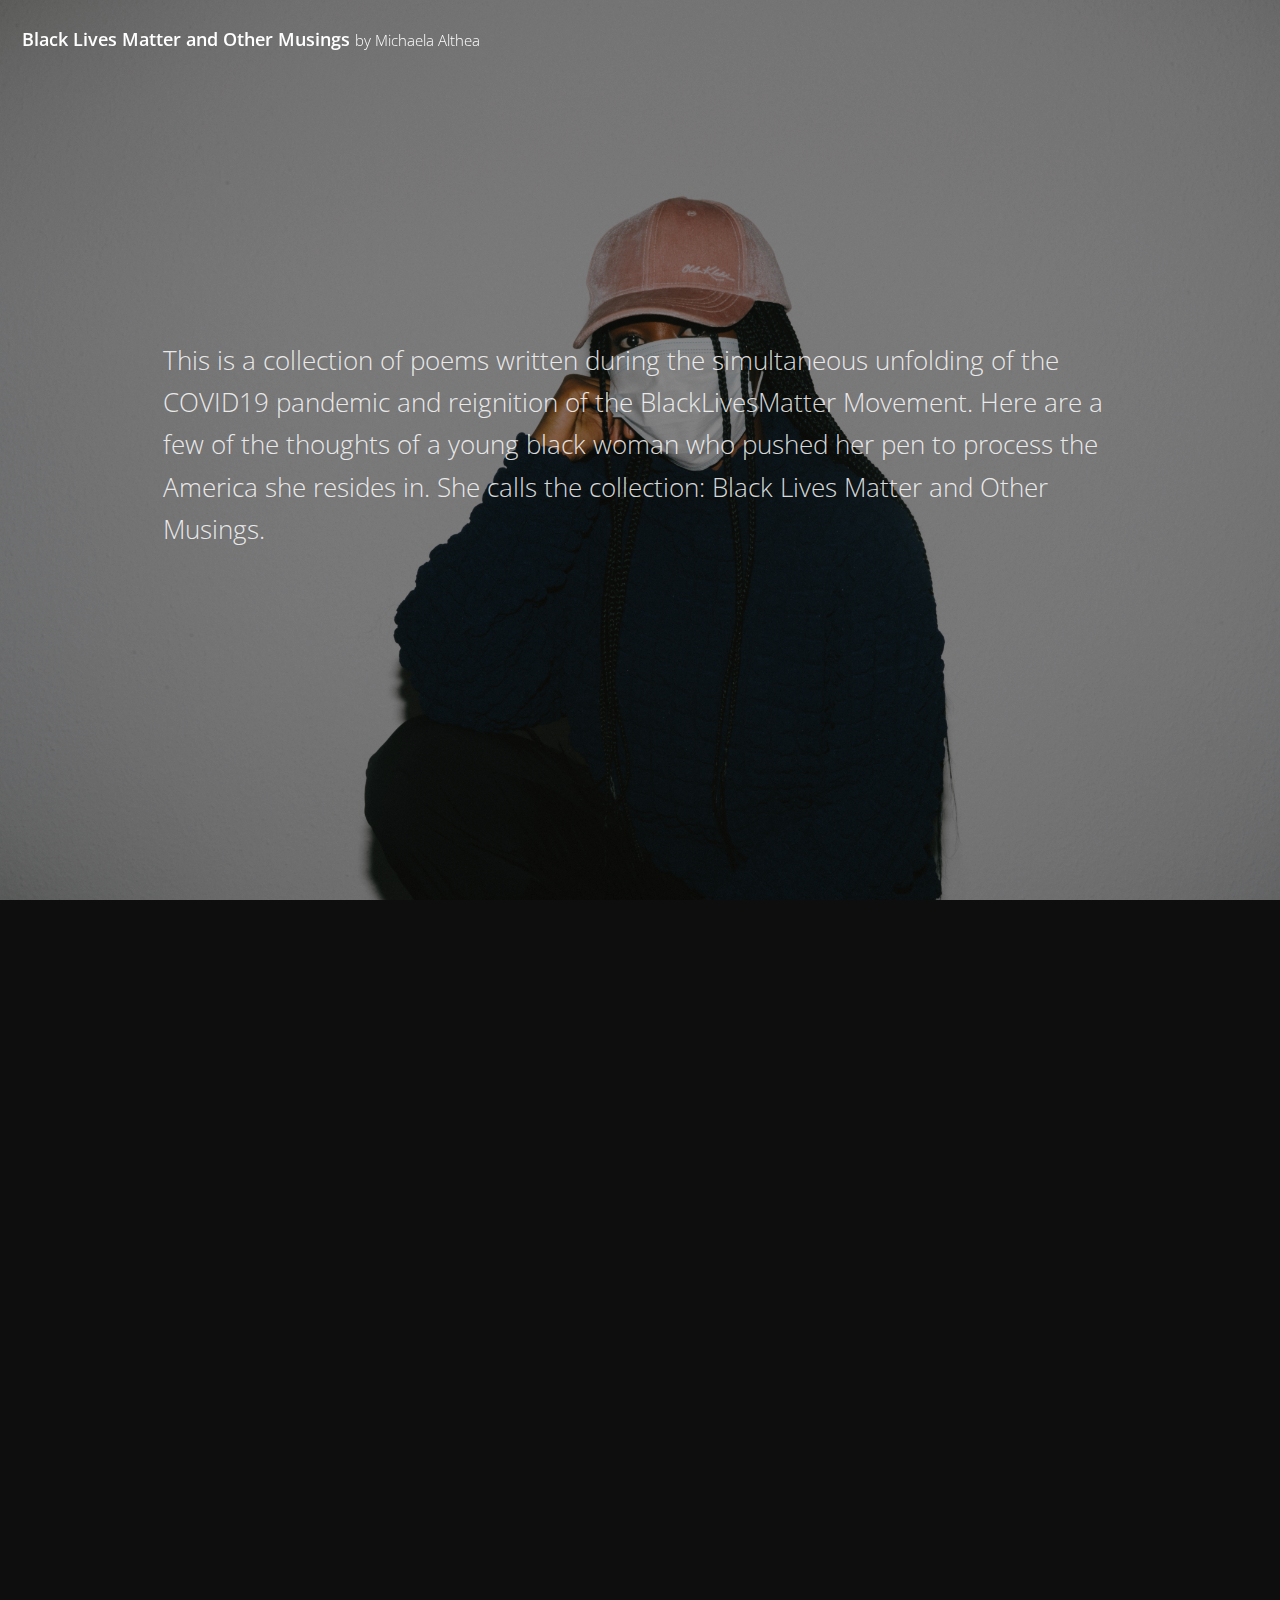
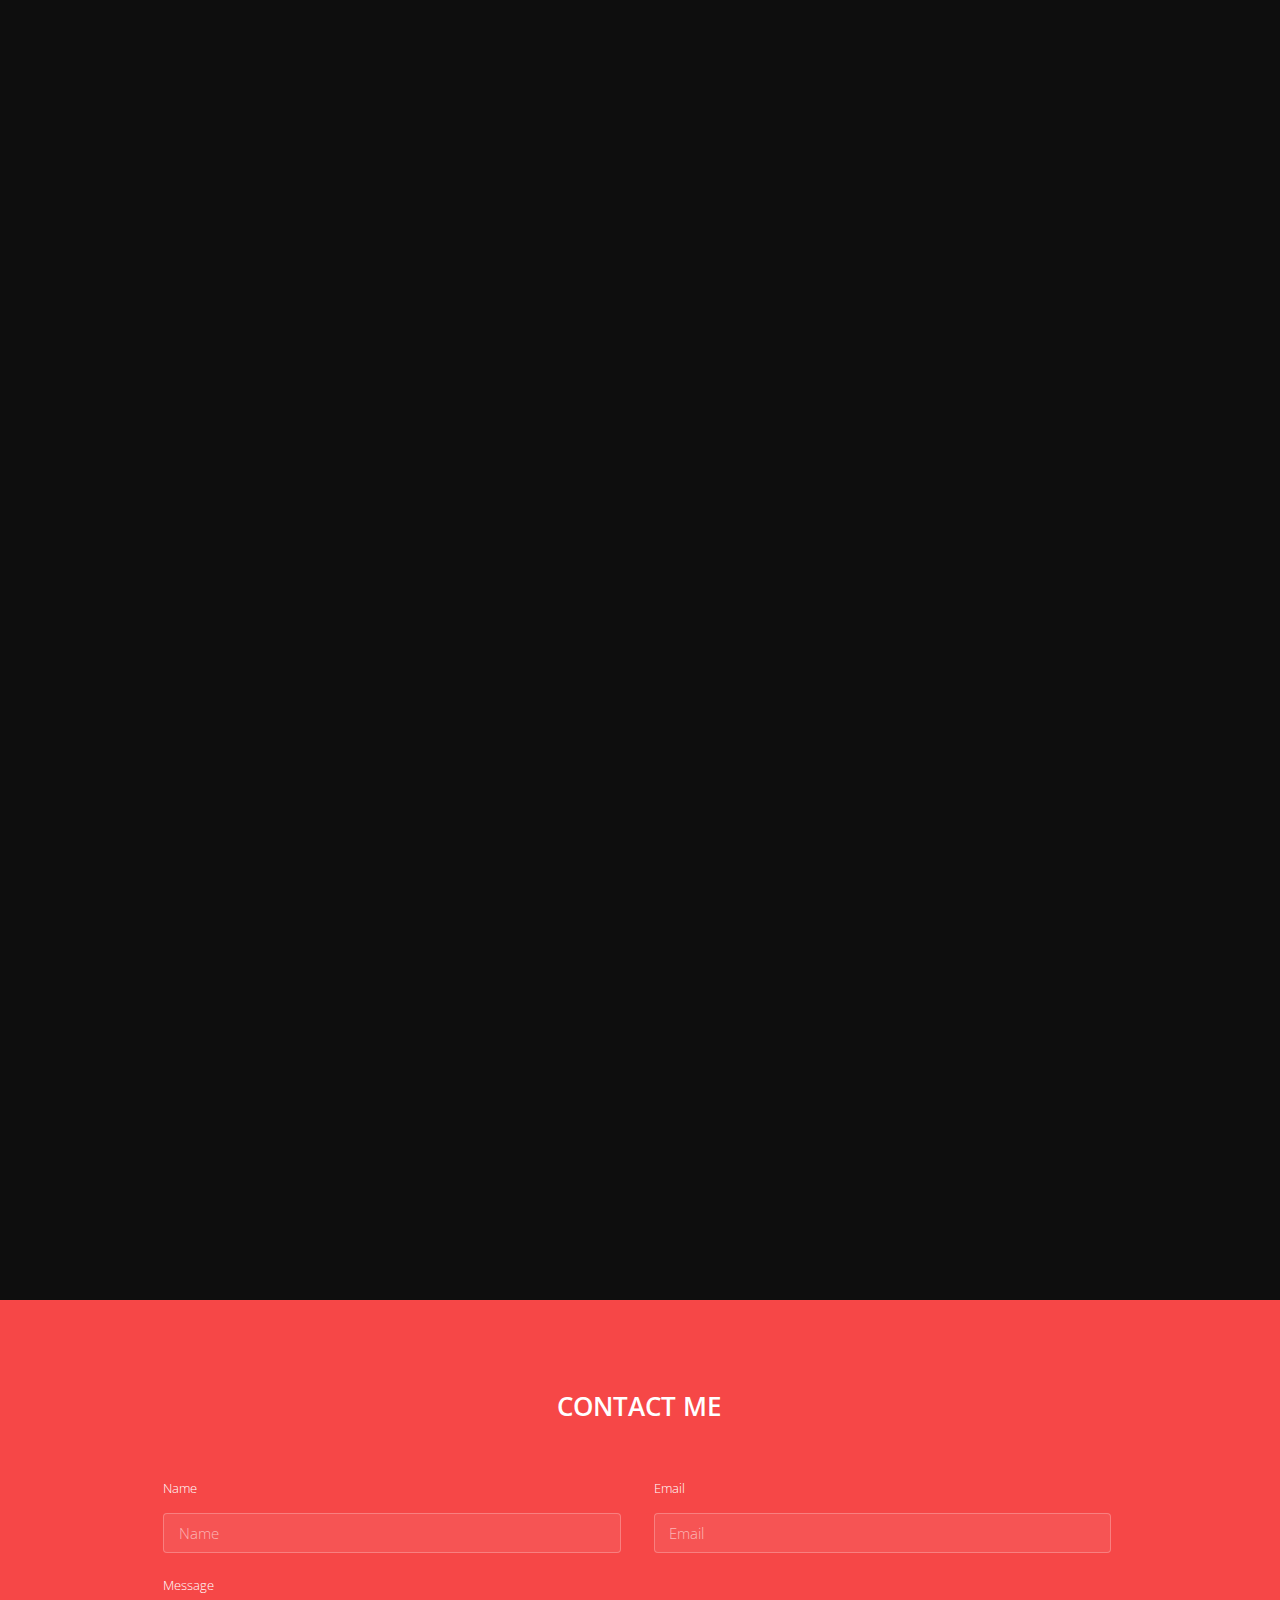
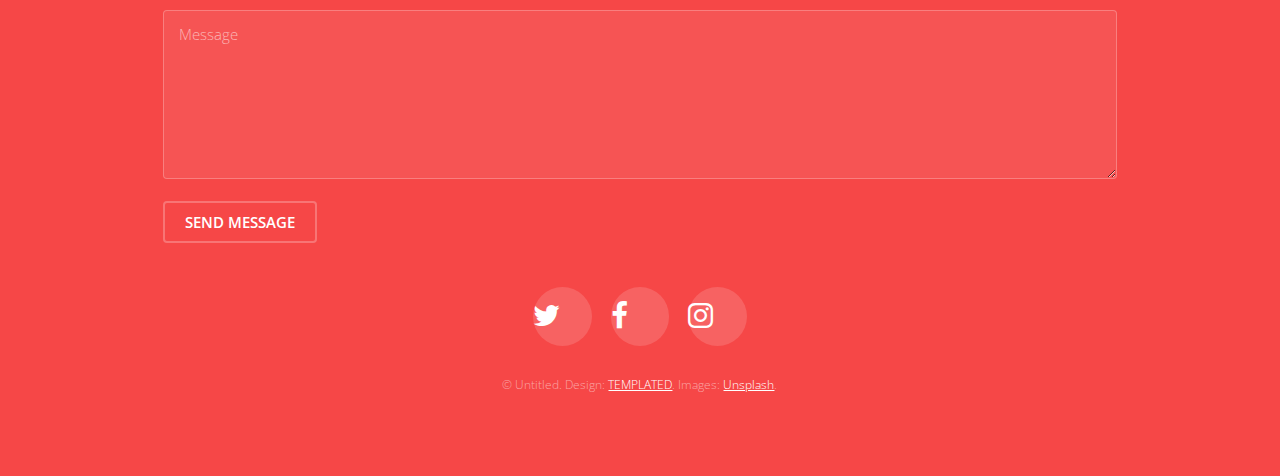
<file: index.html>
<!DOCTYPE HTML>
<!--
	Road Trip by TEMPLATED
	templated.co @templatedco
	Released for free under the Creative Commons Attribution 3.0 license (templated.co/license)
-->
<html>
			<!-- Nav -->

	<head>
		<title>Black Lives Matter and Other Musings</title>
		<meta charset="utf-8" />
		<meta name="viewport" content="width=device-width, initial-scale=1" />
		<link rel="stylesheet" href="assets/css/main.css" />
	</head>
	<body>

		<!-- Header -->
			<header id="header">
				<div class="logo"><a href="index.html">Black Lives Matter and Other Musings <span>by Michaela Althea</span></a></div>
			</header>

		<!-- Nav -->

		<!-- Banner -->
		<!--
			Note: To show a background image, set the "data-bg" attribute below
			to the full filename of your image. This is used in each section to set
			the background image.
		-->
			<section id="banner" class="bg-img" data-bg="girl-mask.jpg">
				<div class="inner">
					<header>
						<p>This is a collection of poems written during the simultaneous
							unfolding of the COVID19 pandemic and reignition of the BlackLivesMatter
							Movement. Here are a few of the thoughts of a young black woman who
							pushed her pen to process the America she resides in. She calls the
							collection: Black Lives Matter and Other Musings.
						</p>
					</header>
				</div>
				<a href="#one" class="more">Learn More</a>
			</section>

		<!-- One -->
			<section id="one" class="wrapper post bg-img" data-bg="white-back.jpg">
				<div class="inner">
					<article class="box">
						<header>
							<h2>"BLACK AND BLUE"</h2>
						</header>
						<div class="content">
						<p></p>
						<p>beneath blue</p>
						<p>black looks obsidian smooth</p>
						<p>polished like onyx.</p>
						<p>black skin beneath blue light</p>
						<p>is luminescence in pockets</p>
						<p>vibrant as moonlight. </p>
						<p></p>
						<p>black and blue are natural</p>
						<p>in emperor butterflies</p>
						<p>and</p>
						<p>blue jays</p>
						<p>and morning glories</p>
						<p>and the ocean’s floor.</p>
						<p></p>
						<p>violence is as</p>
						<p>black and blue as bruises.</p>
						<p>history repeats -black hides from blue blood</p>
						<p>as women cry</p>
						<p>apache tears watching blue men</p>
						<p>chase black bodies.</p>
						<p></p>
						<p>by Michaela Althea</p>
						</div>
					</article>
				</div>
			</section>

		<!-- Two -->
			<section id="two" class="wrapper post bg-img" data-bg="skin1.jpg">
				<div class="inner">
					<article class="box">
						<header>
						<h2>"SKIN"</h2>
						</header>
						<div class="content">
							<p>economies thrived trading superficiality</p>
							<p>because complexion is cultural capital</p>
							<p>and niggardliness means cheap</p>
							<p>neatly packaged color for consumption</p>
							<p>passed between continents.</p>
							<p></p>
							<p>stolen skin was sold for sexual pleasure and spectacle</p>
							<p>because complexion is the cheapest of commodities</p>
							<p>exchange rate is ten million skins for a country-</p>
							<p>today, </p>
							<p>that’s free ninety-nine fuck forty acres and a mule dollars. </p>
							<p></p>
						</div>
					</article>
				</div>
				<a href="#three" class="more">Learn More</a>
			</section>

		<!-- Three -->
			<section id="three" class="wrapper post bg-img" data-bg="banner4.jpg">
				<div class="inner">
					<article class="box">
						<header>
							<h2>Varius a cursus aliquet</h2>
							<p>11.11.2016</p>
						</header>
						<div class="content">
							<p>Scelerisque enim mi curae erat ultricies lobortis donec velit in per cum consectetur purus a enim platea vestibulum lacinia et elit ante scelerisque vestibulum. At urna condimentum sed vulputate a duis in senectus ullamcorper lacus cubilia consectetur odio proin sociosqu a parturient nam ac blandit praesent aptent. Eros dignissim mus mauris a natoque ad suspendisse nulla a urna in tincidunt tristique enim arcu litora scelerisque eros suspendisse.</p>
						</div>
						<footer>
							<a href="generic.html" class="button alt">Learn More</a>
						</footer>
					</article>
				</div>
				<a href="#four" class="more">Learn More</a>
			</section>

		<!-- Four -->
			<section id="four" class="wrapper post bg-img" data-bg="banner3.jpg">
				<div class="inner">
					<article class="box">
						<header>
							<h2>Luctus blandit mi lectus in nascetur</h2>
							<p>10.30.2016</p>
						</header>
						<div class="content">
							<p>Scelerisque enim mi curae erat ultricies lobortis donec velit in per cum consectetur purus a enim platea vestibulum lacinia et elit ante scelerisque vestibulum. At urna condimentum sed vulputate a duis in senectus ullamcorper lacus cubilia consectetur odio proin sociosqu a parturient nam ac blandit praesent aptent. Eros dignissim mus mauris a natoque ad suspendisse nulla a urna in tincidunt tristique enim arcu litora scelerisque eros suspendisse.</p>
						</div>
						<footer>
							<a href="generic.html" class="button alt">Learn More</a>
						</footer>
					</article>
				</div>
			</section>

		<!-- Footer -->
			<footer id="footer">
				<div class="inner">

					<h2>Contact Me</h2>

					<form action="#" method="post">

						<div class="field half first">
							<label for="name">Name</label>
							<input name="name" id="name" type="text" placeholder="Name">
						</div>
						<div class="field half">
							<label for="email">Email</label>
							<input name="email" id="email" type="email" placeholder="Email">
						</div>
						<div class="field">
							<label for="message">Message</label>
							<textarea name="message" id="message" rows="6" placeholder="Message"></textarea>
						</div>
						<ul class="actions">
							<li><input value="Send Message" class="button alt" type="submit"></li>
						</ul>
					</form>

					<ul class="icons">
						<li><a href="#" class="icon round fa-twitter"><span class="label">Twitter</span></a></li>
						<li><a href="#" class="icon round fa-facebook"><span class="label">Facebook</span></a></li>
						<li><a href="#" class="icon round fa-instagram"><span class="label">Instagram</span></a></li>
					</ul>

					<div class="copyright">
						&copy; Untitled. Design: <a href="https://templated.co">TEMPLATED</a>. Images: <a href="https://unsplash.com">Unsplash</a>.
					</div>

				</div>
			</footer>

		<!-- Scripts -->
			<script src="assets/js/jquery.min.js"></script>
			<script src="assets/js/jquery.scrolly.min.js"></script>
			<script src="assets/js/jquery.scrollex.min.js"></script>
			<script src="assets/js/skel.min.js"></script>
			<script src="assets/js/util.js"></script>
			<script src="assets/js/main.js"></script>

	</body>
</html>
</file>
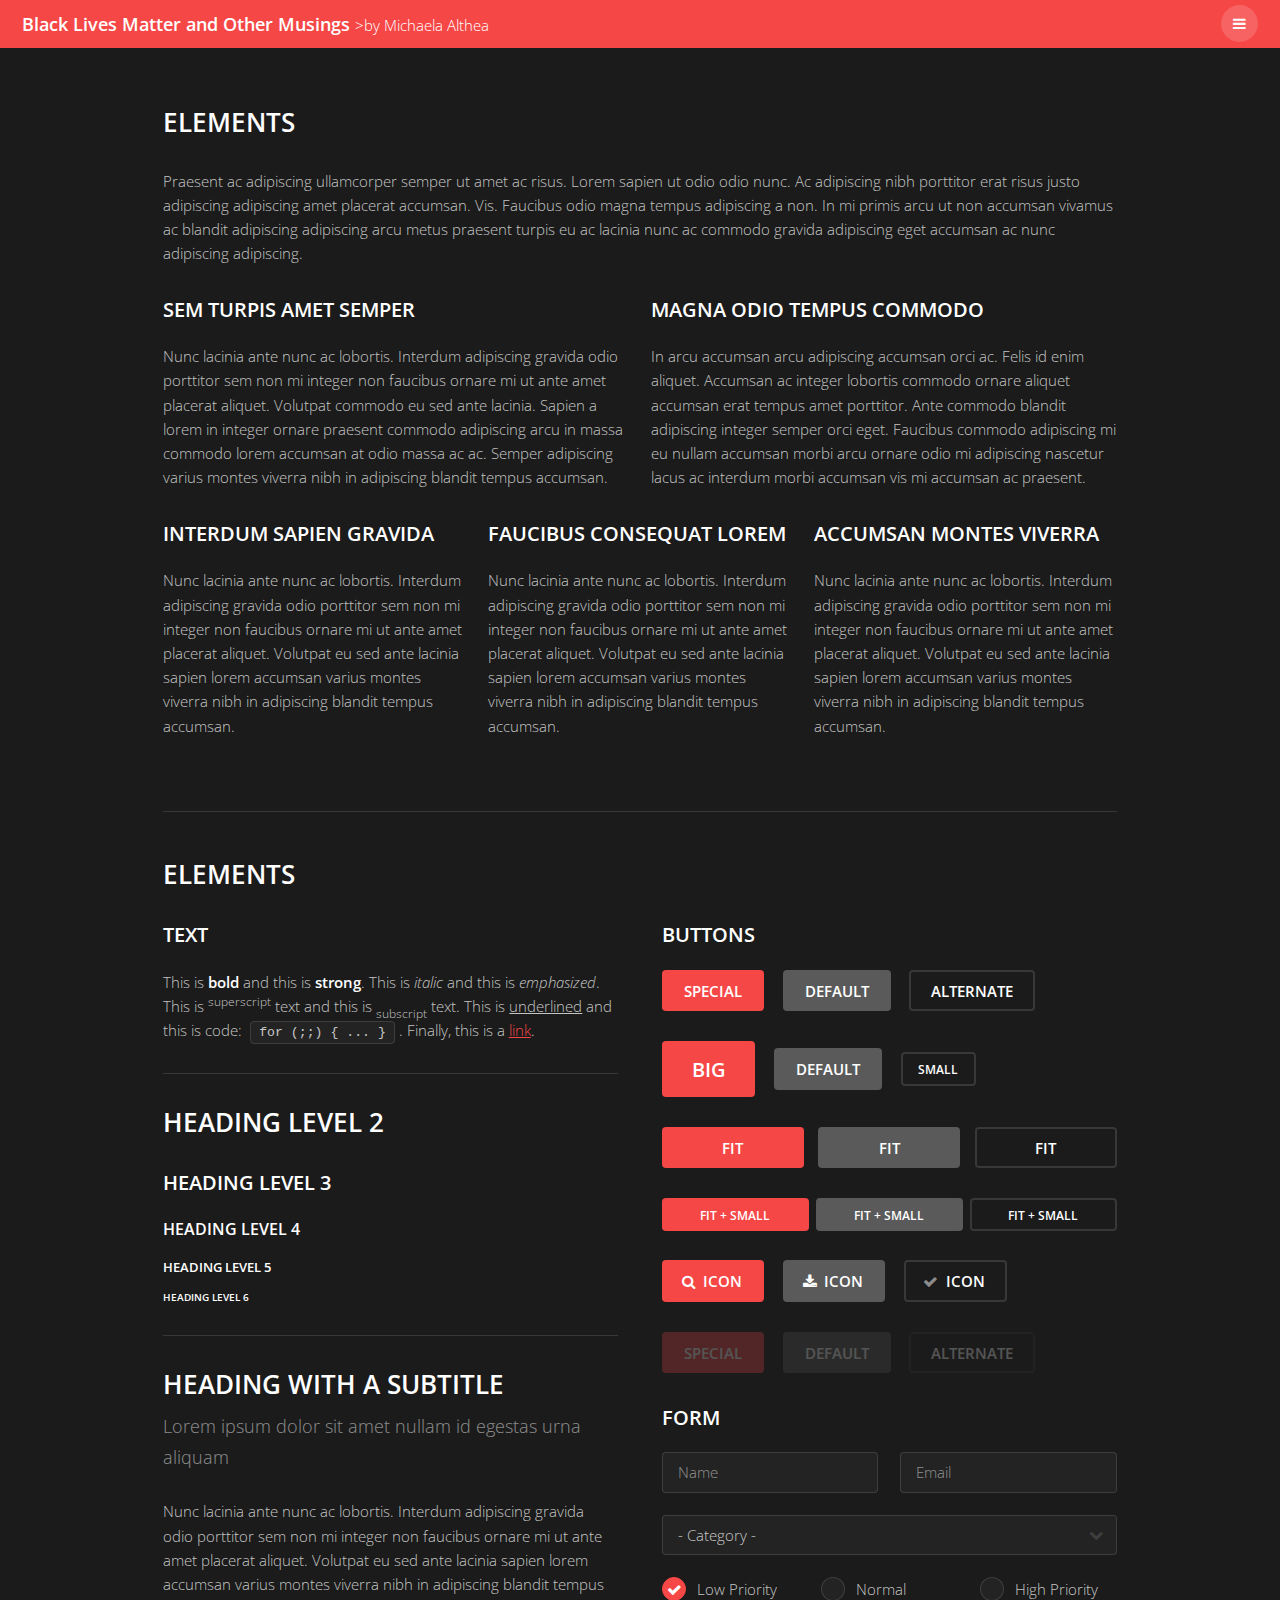
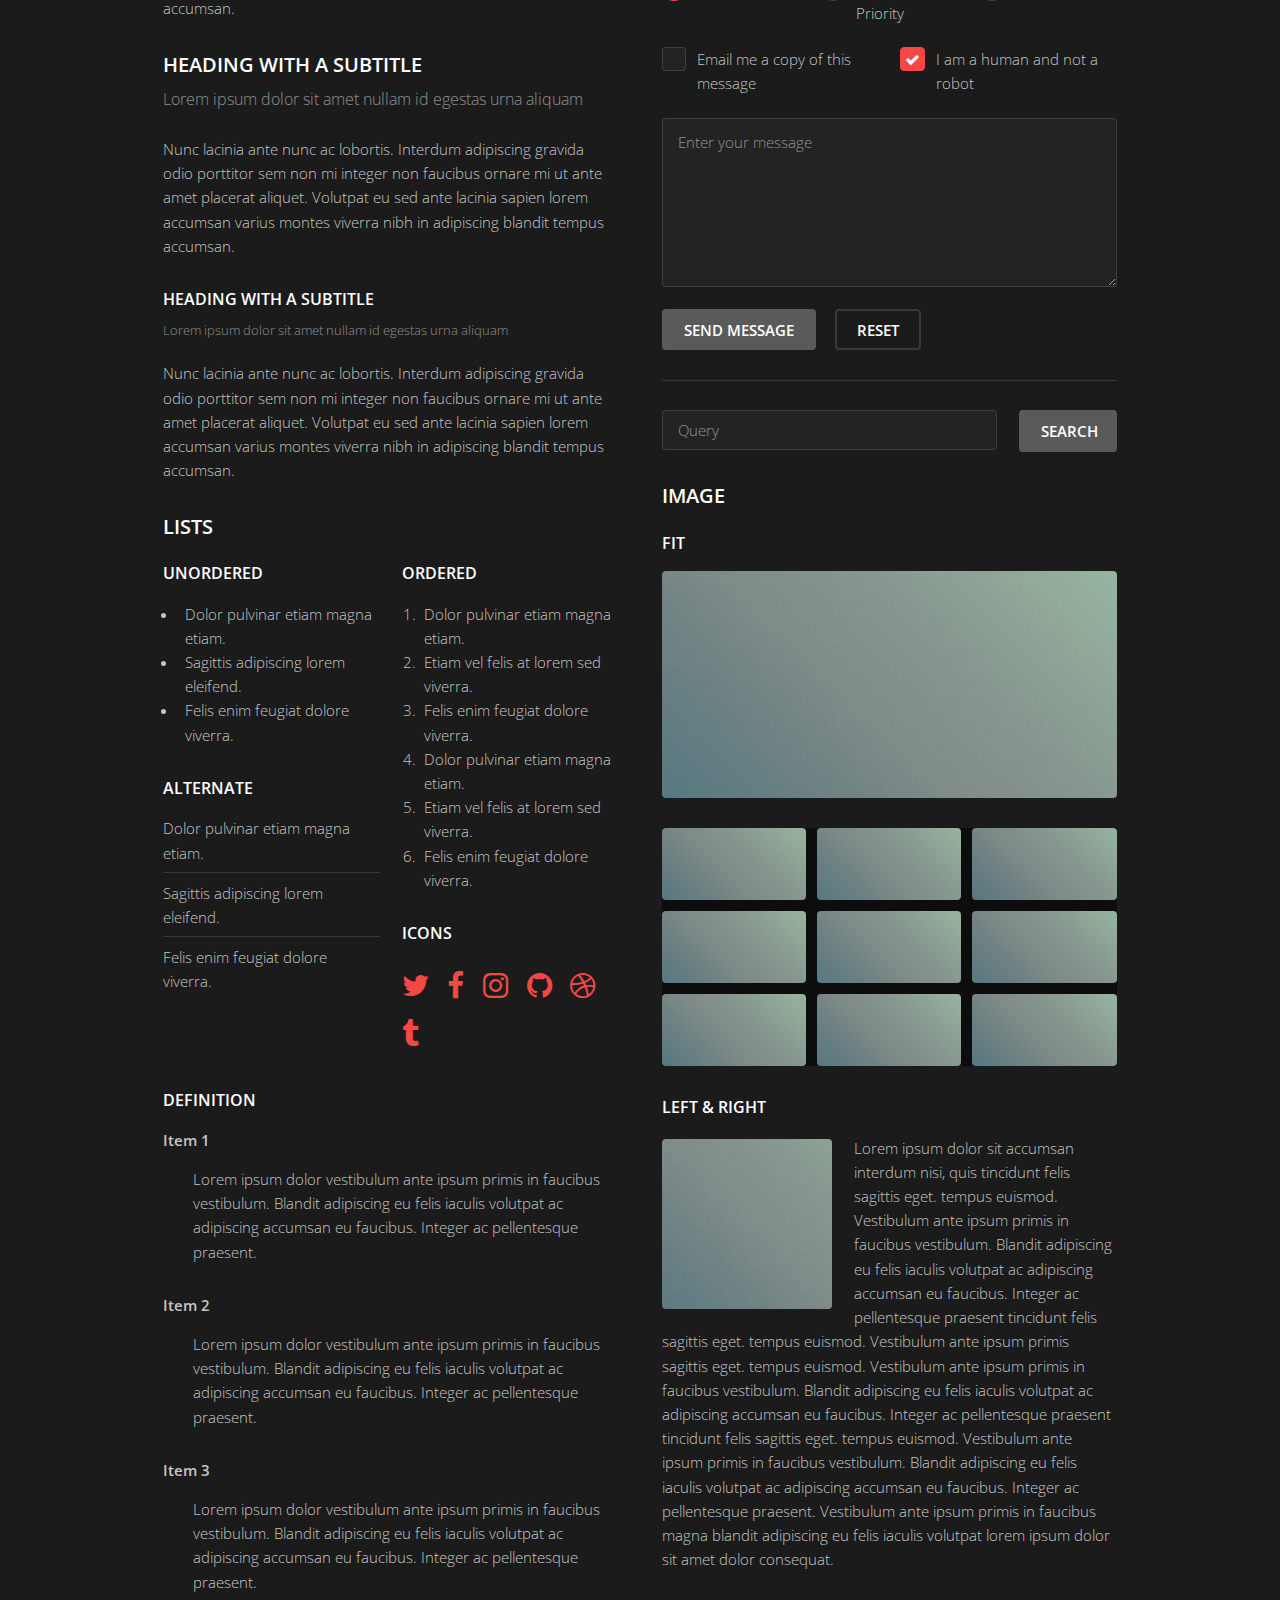
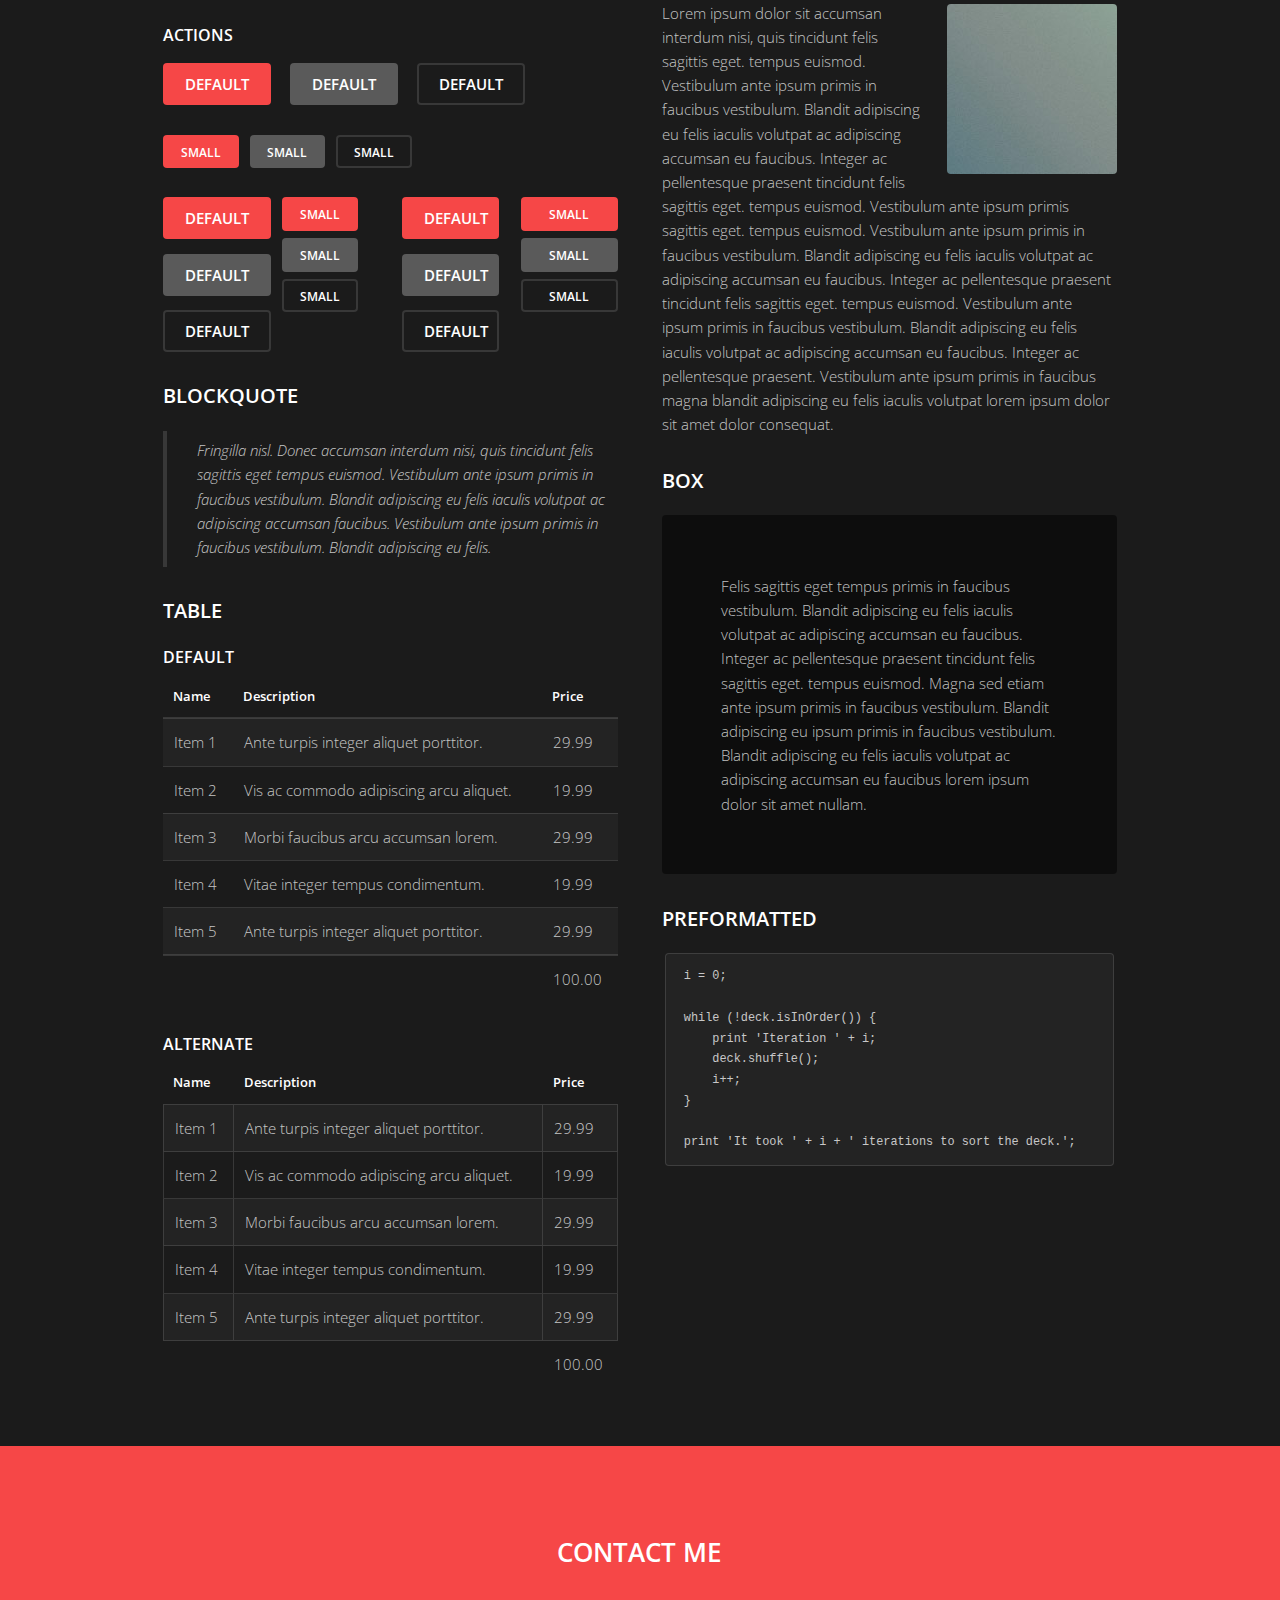
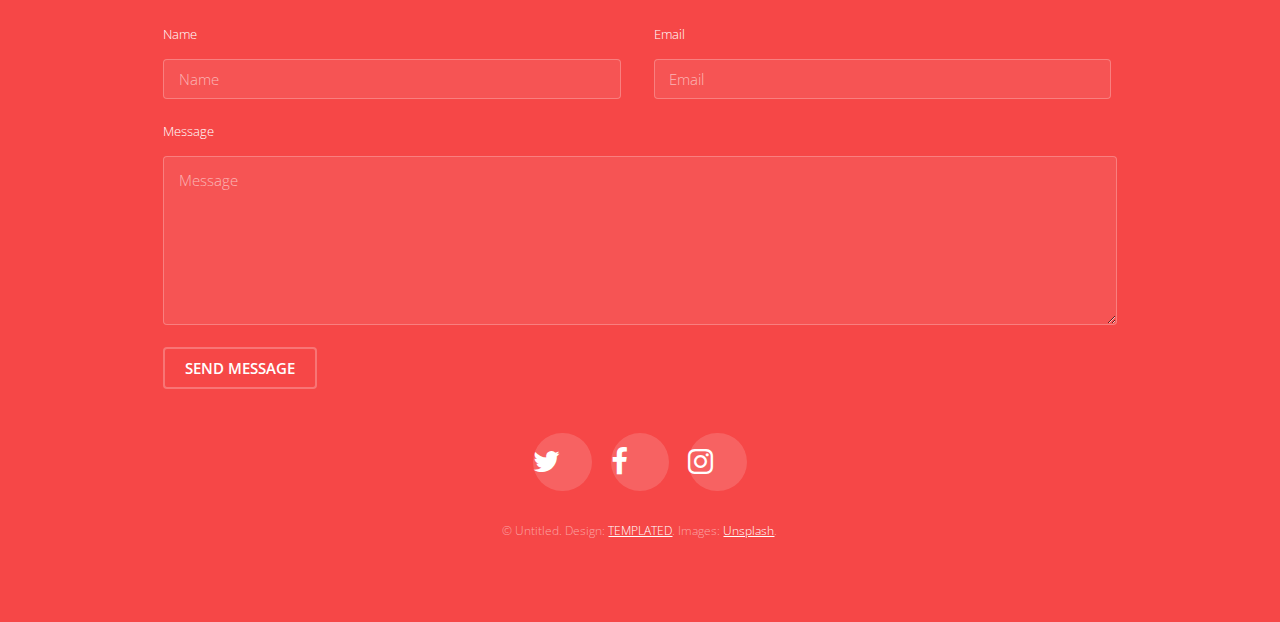
<file: elements.html>
<!DOCTYPE HTML>
<!--
	Road Trip by TEMPLATED
	templated.co @templatedco
	Released for free under the Creative Commons Attribution 3.0 license (templated.co/license)
-->
<html>
	<head>
		<title>Elements - Black Lives Matter and Other Musings by Michaela Althea</title>
		<meta charset="utf-8" />
		<meta name="viewport" content="width=device-width, initial-scale=1" />
		<link rel="stylesheet" href="assets/css/main.css" />
	</head>
	<body class="subpage">

		<!-- Header -->
			<header id="header" class="alt">
				<div class="logo"><a href="index.html">Black Lives Matter and Other Musings <span>>by Michaela Althea</span></a></div>
				<a href="#menu"><span>Menu</span></a>
			</header>

		<!-- Nav -->
			<nav id="menu">
				<ul class="links">
					<li><a href="index.html">Home</a></li>
					<li><a href="generic.html">Generic</a></li>
					<li><a href="elements.html">Elements</a></li>
				</ul>
			</nav>

		<!-- Main -->
			<div id="main" class="container">

				<!-- Content -->
					<h2>Elements</h2>
					<p>Praesent ac adipiscing ullamcorper semper ut amet ac risus. Lorem sapien ut odio odio nunc. Ac adipiscing nibh porttitor erat risus justo adipiscing adipiscing amet placerat accumsan. Vis. Faucibus odio magna tempus adipiscing a non. In mi primis arcu ut non accumsan vivamus ac blandit adipiscing adipiscing arcu metus praesent turpis eu ac lacinia nunc ac commodo gravida adipiscing eget accumsan ac nunc adipiscing adipiscing.</p>
					<div class="row">
						<div class="6u 12u$(small)">
							<h3>Sem turpis amet semper</h3>
							<p>Nunc lacinia ante nunc ac lobortis. Interdum adipiscing gravida odio porttitor sem non mi integer non faucibus ornare mi ut ante amet placerat aliquet. Volutpat commodo eu sed ante lacinia. Sapien a lorem in integer ornare praesent commodo adipiscing arcu in massa commodo lorem accumsan at odio massa ac ac. Semper adipiscing varius montes viverra nibh in adipiscing blandit tempus accumsan.</p>
						</div>
						<div class="6u$ 12u$(small)">
							<h3>Magna odio tempus commodo</h3>
							<p>In arcu accumsan arcu adipiscing accumsan orci ac. Felis id enim aliquet. Accumsan ac integer lobortis commodo ornare aliquet accumsan erat tempus amet porttitor. Ante commodo blandit adipiscing integer semper orci eget. Faucibus commodo adipiscing mi eu nullam accumsan morbi arcu ornare odio mi adipiscing nascetur lacus ac interdum morbi accumsan vis mi accumsan ac praesent.</p>
						</div>
						<!-- Break -->
						<div class="4u 12u$(medium)">
							<h3>Interdum sapien gravida</h3>
							<p>Nunc lacinia ante nunc ac lobortis. Interdum adipiscing gravida odio porttitor sem non mi integer non faucibus ornare mi ut ante amet placerat aliquet. Volutpat eu sed ante lacinia sapien lorem accumsan varius montes viverra nibh in adipiscing blandit tempus accumsan.</p>
						</div>
						<div class="4u 12u$(medium)">
							<h3>Faucibus consequat lorem</h3>
							<p>Nunc lacinia ante nunc ac lobortis. Interdum adipiscing gravida odio porttitor sem non mi integer non faucibus ornare mi ut ante amet placerat aliquet. Volutpat eu sed ante lacinia sapien lorem accumsan varius montes viverra nibh in adipiscing blandit tempus accumsan.</p>
						</div>
						<div class="4u$ 12u$(medium)">
							<h3>Accumsan montes viverra</h3>
							<p>Nunc lacinia ante nunc ac lobortis. Interdum adipiscing gravida odio porttitor sem non mi integer non faucibus ornare mi ut ante amet placerat aliquet. Volutpat eu sed ante lacinia sapien lorem accumsan varius montes viverra nibh in adipiscing blandit tempus accumsan.</p>
						</div>
					</div>

				<hr class="major" />

				<!-- Elements -->
					<h2 id="elements">Elements</h2>
					<div class="row 200%">
						<div class="6u 12u$(medium)">

							<!-- Text stuff -->
								<h3>Text</h3>
								<p>This is <b>bold</b> and this is <strong>strong</strong>. This is <i>italic</i> and this is <em>emphasized</em>.
								This is <sup>superscript</sup> text and this is <sub>subscript</sub> text.
								This is <u>underlined</u> and this is code: <code>for (;;) { ... }</code>.
								Finally, this is a <a href="#">link</a>.</p>
								<hr />
								<h2>Heading Level 2</h2>
								<h3>Heading Level 3</h3>
								<h4>Heading Level 4</h4>
								<h5>Heading Level 5</h5>
								<h6>Heading Level 6</h6>
								<hr />
								<header>
									<h2>Heading with a Subtitle</h2>
									<p>Lorem ipsum dolor sit amet nullam id egestas urna aliquam</p>
								</header>
								<p>Nunc lacinia ante nunc ac lobortis. Interdum adipiscing gravida odio porttitor sem non mi integer non faucibus ornare mi ut ante amet placerat aliquet. Volutpat eu sed ante lacinia sapien lorem accumsan varius montes viverra nibh in adipiscing blandit tempus accumsan.</p>
								<header>
									<h3>Heading with a Subtitle</h3>
									<p>Lorem ipsum dolor sit amet nullam id egestas urna aliquam</p>
								</header>
								<p>Nunc lacinia ante nunc ac lobortis. Interdum adipiscing gravida odio porttitor sem non mi integer non faucibus ornare mi ut ante amet placerat aliquet. Volutpat eu sed ante lacinia sapien lorem accumsan varius montes viverra nibh in adipiscing blandit tempus accumsan.</p>
								<header>
									<h4>Heading with a Subtitle</h4>
									<p>Lorem ipsum dolor sit amet nullam id egestas urna aliquam</p>
								</header>
								<p>Nunc lacinia ante nunc ac lobortis. Interdum adipiscing gravida odio porttitor sem non mi integer non faucibus ornare mi ut ante amet placerat aliquet. Volutpat eu sed ante lacinia sapien lorem accumsan varius montes viverra nibh in adipiscing blandit tempus accumsan.</p>

							<!-- Lists -->
								<h3>Lists</h3>
								<div class="row">
									<div class="6u 12u$(small)">

										<h4>Unordered</h4>
										<ul>
											<li>Dolor pulvinar etiam magna etiam.</li>
											<li>Sagittis adipiscing lorem eleifend.</li>
											<li>Felis enim feugiat dolore viverra.</li>
										</ul>

										<h4>Alternate</h4>
										<ul class="alt">
											<li>Dolor pulvinar etiam magna etiam.</li>
											<li>Sagittis adipiscing lorem eleifend.</li>
											<li>Felis enim feugiat dolore viverra.</li>
										</ul>

									</div>
									<div class="6u$ 12u$(small)">

										<h4>Ordered</h4>
										<ol>
											<li>Dolor pulvinar etiam magna etiam.</li>
											<li>Etiam vel felis at lorem sed viverra.</li>
											<li>Felis enim feugiat dolore viverra.</li>
											<li>Dolor pulvinar etiam magna etiam.</li>
											<li>Etiam vel felis at lorem sed viverra.</li>
											<li>Felis enim feugiat dolore viverra.</li>
										</ol>

										<h4>Icons</h4>
										<ul class="icons">
											<li><a href="#" class="icon fa-twitter"><span class="label">Twitter</span></a></li>
											<li><a href="#" class="icon fa-facebook"><span class="label">Facebook</span></a></li>
											<li><a href="#" class="icon fa-instagram"><span class="label">Instagram</span></a></li>
											<li><a href="#" class="icon fa-github"><span class="label">Github</span></a></li>
											<li><a href="#" class="icon fa-dribbble"><span class="label">Dribbble</span></a></li>
											<li><a href="#" class="icon fa-tumblr"><span class="label">Tumblr</span></a></li>
										</ul>

									</div>
								</div>
								<h4>Definition</h4>
								<dl>
									<dt>Item 1</dt>
									<dd>
										<p>Lorem ipsum dolor vestibulum ante ipsum primis in faucibus vestibulum. Blandit adipiscing eu felis iaculis volutpat ac adipiscing accumsan eu faucibus. Integer ac pellentesque praesent.</p>
									</dd>
									<dt>Item 2</dt>
									<dd>
										<p>Lorem ipsum dolor vestibulum ante ipsum primis in faucibus vestibulum. Blandit adipiscing eu felis iaculis volutpat ac adipiscing accumsan eu faucibus. Integer ac pellentesque praesent.</p>
									</dd>
									<dt>Item 3</dt>
									<dd>
										<p>Lorem ipsum dolor vestibulum ante ipsum primis in faucibus vestibulum. Blandit adipiscing eu felis iaculis volutpat ac adipiscing accumsan eu faucibus. Integer ac pellentesque praesent.</p>
									</dd>
								</dl>

								<h4>Actions</h4>
								<ul class="actions">
									<li><a href="#" class="button special">Default</a></li>
									<li><a href="#" class="button">Default</a></li>
									<li><a href="#" class="button alt">Default</a></li>
								</ul>
								<ul class="actions small">
									<li><a href="#" class="button special small">Small</a></li>
									<li><a href="#" class="button small">Small</a></li>
									<li><a href="#" class="button alt small">Small</a></li>
								</ul>
								<div class="row">
									<div class="3u 12u$(small)">
										<ul class="actions vertical">
											<li><a href="#" class="button special">Default</a></li>
											<li><a href="#" class="button">Default</a></li>
											<li><a href="#" class="button alt">Default</a></li>
										</ul>
									</div>
									<div class="3u 12u$(small)">
										<ul class="actions vertical small">
											<li><a href="#" class="button special small">Small</a></li>
											<li><a href="#" class="button small">Small</a></li>
											<li><a href="#" class="button alt small">Small</a></li>
										</ul>
									</div>
									<div class="3u 12u$(small)">
										<ul class="actions vertical">
											<li><a href="#" class="button special fit">Default</a></li>
											<li><a href="#" class="button fit">Default</a></li>
											<li><a href="#" class="button alt fit">Default</a></li>
										</ul>
									</div>
									<div class="3u$ 12u$(small)">
										<ul class="actions vertical small">
											<li><a href="#" class="button special small fit">Small</a></li>
											<li><a href="#" class="button small fit">Small</a></li>
											<li><a href="#" class="button alt small fit">Small</a></li>
										</ul>
									</div>
								</div>

							<!-- Blockquote -->
								<h3>Blockquote</h3>
								<blockquote>Fringilla nisl. Donec accumsan interdum nisi, quis tincidunt felis sagittis eget tempus euismod. Vestibulum ante ipsum primis in faucibus vestibulum. Blandit adipiscing eu felis iaculis volutpat ac adipiscing accumsan faucibus. Vestibulum ante ipsum primis in faucibus vestibulum. Blandit adipiscing eu felis.</blockquote>

							<!-- Table -->
								<h3>Table</h3>

								<h4>Default</h4>
								<div class="table-wrapper">
									<table>
										<thead>
											<tr>
												<th>Name</th>
												<th>Description</th>
												<th>Price</th>
											</tr>
										</thead>
										<tbody>
											<tr>
												<td>Item 1</td>
												<td>Ante turpis integer aliquet porttitor.</td>
												<td>29.99</td>
											</tr>
											<tr>
												<td>Item 2</td>
												<td>Vis ac commodo adipiscing arcu aliquet.</td>
												<td>19.99</td>
											</tr>
											<tr>
												<td>Item 3</td>
												<td> Morbi faucibus arcu accumsan lorem.</td>
												<td>29.99</td>
											</tr>
											<tr>
												<td>Item 4</td>
												<td>Vitae integer tempus condimentum.</td>
												<td>19.99</td>
											</tr>
											<tr>
												<td>Item 5</td>
												<td>Ante turpis integer aliquet porttitor.</td>
												<td>29.99</td>
											</tr>
										</tbody>
										<tfoot>
											<tr>
												<td colspan="2"></td>
												<td>100.00</td>
											</tr>
										</tfoot>
									</table>
								</div>

								<h4>Alternate</h4>
								<div class="table-wrapper">
									<table class="alt">
										<thead>
											<tr>
												<th>Name</th>
												<th>Description</th>
												<th>Price</th>
											</tr>
										</thead>
										<tbody>
											<tr>
												<td>Item 1</td>
												<td>Ante turpis integer aliquet porttitor.</td>
												<td>29.99</td>
											</tr>
											<tr>
												<td>Item 2</td>
												<td>Vis ac commodo adipiscing arcu aliquet.</td>
												<td>19.99</td>
											</tr>
											<tr>
												<td>Item 3</td>
												<td> Morbi faucibus arcu accumsan lorem.</td>
												<td>29.99</td>
											</tr>
											<tr>
												<td>Item 4</td>
												<td>Vitae integer tempus condimentum.</td>
												<td>19.99</td>
											</tr>
											<tr>
												<td>Item 5</td>
												<td>Ante turpis integer aliquet porttitor.</td>
												<td>29.99</td>
											</tr>
										</tbody>
										<tfoot>
											<tr>
												<td colspan="2"></td>
												<td>100.00</td>
											</tr>
										</tfoot>
									</table>
								</div>

						</div>
						<div class="6u$ 12u$(medium)">

							<!-- Buttons -->
								<h3>Buttons</h3>
								<ul class="actions">
									<li><a href="#" class="button special">Special</a></li>
									<li><a href="#" class="button">Default</a></li>
									<li><a href="#" class="button alt">Alternate</a></li>
								</ul>
								<ul class="actions">
									<li><a href="#" class="button special big">Big</a></li>
									<li><a href="#" class="button">Default</a></li>
									<li><a href="#" class="button alt small">Small</a></li>
								</ul>
								<ul class="actions fit">
									<li><a href="#" class="button special fit">Fit</a></li>
									<li><a href="#" class="button fit">Fit</a></li>
									<li><a href="#" class="button alt fit">Fit</a></li>
								</ul>
								<ul class="actions fit small">
									<li><a href="#" class="button special fit small">Fit + Small</a></li>
									<li><a href="#" class="button fit small">Fit + Small</a></li>
									<li><a href="#" class="button alt fit small">Fit + Small</a></li>
								</ul>
								<ul class="actions">
									<li><a href="#" class="button special icon fa-search">Icon</a></li>
									<li><a href="#" class="button icon fa-download">Icon</a></li>
									<li><a href="#" class="button alt icon fa-check">Icon</a></li>
								</ul>
								<ul class="actions">
									<li><span class="button special disabled">Special</span></li>
									<li><span class="button disabled">Default</span></li>
									<li><span class="button alt disabled">Alternate</span></li>
								</ul>

							<!-- Form -->
								<h3>Form</h3>

								<form method="post" action="#">
									<div class="row uniform">
										<div class="6u 12u$(xsmall)">
											<input type="text" name="name" id="name" value="" placeholder="Name" />
										</div>
										<div class="6u$ 12u$(xsmall)">
											<input type="email" name="email" id="email" value="" placeholder="Email" />
										</div>
										<!-- Break -->
										<div class="12u$">
											<div class="select-wrapper">
												<select name="category" id="category">
													<option value="">- Category -</option>
													<option value="1">Manufacturing</option>
													<option value="1">Shipping</option>
													<option value="1">Administration</option>
													<option value="1">Human Resources</option>
												</select>
											</div>
										</div>
										<!-- Break -->
										<div class="4u 12u$(small)">
											<input type="radio" id="priority-low" name="priority" checked>
											<label for="priority-low">Low Priority</label>
										</div>
										<div class="4u 12u$(small)">
											<input type="radio" id="priority-normal" name="priority">
											<label for="priority-normal">Normal Priority</label>
										</div>
										<div class="4u$ 12u$(small)">
											<input type="radio" id="priority-high" name="priority">
											<label for="priority-high">High Priority</label>
										</div>
										<!-- Break -->
										<div class="6u 12u$(small)">
											<input type="checkbox" id="copy" name="copy">
											<label for="copy">Email me a copy of this message</label>
										</div>
										<div class="6u$ 12u$(small)">
											<input type="checkbox" id="human" name="human" checked>
											<label for="human">I am a human and not a robot</label>
										</div>
										<!-- Break -->
										<div class="12u$">
											<textarea name="message" id="message" placeholder="Enter your message" rows="6"></textarea>
										</div>
										<!-- Break -->
										<div class="12u$">
											<ul class="actions">
												<li><input type="submit" value="Send Message" /></li>
												<li><input type="reset" value="Reset" class="alt" /></li>
											</ul>
										</div>
									</div>
								</form>

								<hr />

								<form method="post" action="#">
									<div class="row uniform">
										<div class="9u 12u$(small)">
											<input type="text" name="query" id="query" value="" placeholder="Query" />
										</div>
										<div class="3u$ 12u$(small)">
											<input type="submit" value="Search" class="fit" />
										</div>
									</div>
								</form>

							<!-- Image -->
								<h3>Image</h3>

								<h4>Fit</h4>
								<span class="image fit"><img src="images/pic01.jpg" alt="" /></span>
								<div class="box alt">
									<div class="row 50% uniform">
										<div class="4u"><span class="image fit"><img src="images/pic01.jpg" alt="" /></span></div>
										<div class="4u"><span class="image fit"><img src="images/pic01.jpg" alt="" /></span></div>
										<div class="4u$"><span class="image fit"><img src="images/pic01.jpg" alt="" /></span></div>
										<!-- Break -->
										<div class="4u"><span class="image fit"><img src="images/pic01.jpg" alt="" /></span></div>
										<div class="4u"><span class="image fit"><img src="images/pic01.jpg" alt="" /></span></div>
										<div class="4u$"><span class="image fit"><img src="images/pic01.jpg" alt="" /></span></div>
										<!-- Break -->
										<div class="4u"><span class="image fit"><img src="images/pic01.jpg" alt="" /></span></div>
										<div class="4u"><span class="image fit"><img src="images/pic01.jpg" alt="" /></span></div>
										<div class="4u$"><span class="image fit"><img src="images/pic01.jpg" alt="" /></span></div>
									</div>
								</div>

								<h4>Left &amp; Right</h4>
								<p><span class="image left"><img src="images/pic02.jpg" alt="" /></span>Lorem ipsum dolor sit accumsan interdum nisi, quis tincidunt felis sagittis eget. tempus euismod. Vestibulum ante ipsum primis in faucibus vestibulum. Blandit adipiscing eu felis iaculis volutpat ac adipiscing accumsan eu faucibus. Integer ac pellentesque praesent tincidunt felis sagittis eget. tempus euismod. Vestibulum ante ipsum primis sagittis eget. tempus euismod. Vestibulum ante ipsum primis in faucibus vestibulum. Blandit adipiscing eu felis iaculis volutpat ac adipiscing accumsan eu faucibus. Integer ac pellentesque praesent tincidunt felis sagittis eget. tempus euismod. Vestibulum ante ipsum primis in faucibus vestibulum. Blandit adipiscing eu felis iaculis volutpat ac adipiscing accumsan eu faucibus. Integer ac pellentesque praesent. Vestibulum ante ipsum primis in faucibus magna blandit adipiscing eu felis iaculis volutpat lorem ipsum dolor sit amet dolor consequat.</p>
								<p><span class="image right"><img src="images/pic02.jpg" alt="" /></span>Lorem ipsum dolor sit accumsan interdum nisi, quis tincidunt felis sagittis eget. tempus euismod. Vestibulum ante ipsum primis in faucibus vestibulum. Blandit adipiscing eu felis iaculis volutpat ac adipiscing accumsan eu faucibus. Integer ac pellentesque praesent tincidunt felis sagittis eget. tempus euismod. Vestibulum ante ipsum primis sagittis eget. tempus euismod. Vestibulum ante ipsum primis in faucibus vestibulum. Blandit adipiscing eu felis iaculis volutpat ac adipiscing accumsan eu faucibus. Integer ac pellentesque praesent tincidunt felis sagittis eget. tempus euismod. Vestibulum ante ipsum primis in faucibus vestibulum. Blandit adipiscing eu felis iaculis volutpat ac adipiscing accumsan eu faucibus. Integer ac pellentesque praesent. Vestibulum ante ipsum primis in faucibus magna blandit adipiscing eu felis iaculis volutpat lorem ipsum dolor sit amet dolor consequat.</p>

							<!-- Box -->
								<h3>Box</h3>
								<div class="box">
									<p>Felis sagittis eget tempus primis in faucibus vestibulum. Blandit adipiscing eu felis iaculis volutpat ac adipiscing accumsan eu faucibus. Integer ac pellentesque praesent tincidunt felis sagittis eget. tempus euismod. Magna sed etiam ante ipsum primis in faucibus vestibulum. Blandit adipiscing eu ipsum primis in faucibus vestibulum. Blandit adipiscing eu felis iaculis volutpat ac adipiscing accumsan eu faucibus lorem ipsum dolor sit amet nullam.</p>
								</div>

							<!-- Preformatted Code -->
								<h3>Preformatted</h3>
								<pre><code>i = 0;

while (!deck.isInOrder()) {
    print 'Iteration ' + i;
    deck.shuffle();
    i++;
}

print 'It took ' + i + ' iterations to sort the deck.';
</code></pre>

						</div>
					</div>

			</div>

		<!-- Footer -->
			<footer id="footer">
				<div class="inner">

					<h2>Contact Me</h2>

					<form action="#" method="post">

						<div class="field half first">
							<label for="name">Name</label>
							<input name="name" id="name" type="text" placeholder="Name">
						</div>
						<div class="field half">
							<label for="email">Email</label>
							<input name="email" id="email" type="email" placeholder="Email">
						</div>
						<div class="field">
							<label for="message">Message</label>
							<textarea name="message" id="message" rows="6" placeholder="Message"></textarea>
						</div>
						<ul class="actions">
							<li><input value="Send Message" class="button alt" type="submit"></li>
						</ul>
					</form>

					<ul class="icons">
						<li><a href="#" class="icon round fa-twitter"><span class="label">Twitter</span></a></li>
						<li><a href="#" class="icon round fa-facebook"><span class="label">Facebook</span></a></li>
						<li><a href="#" class="icon round fa-instagram"><span class="label">Instagram</span></a></li>
					</ul>

					<div class="copyright">
						&copy; Untitled. Design: <a href="https://templated.co">TEMPLATED</a>. Images: <a href="https://unsplash.com">Unsplash</a>.
					</div>

				</div>
			</footer>

		<!-- Scripts -->
			<script src="assets/js/jquery.min.js"></script>
			<script src="assets/js/jquery.scrolly.min.js"></script>
			<script src="assets/js/jquery.scrollex.min.js"></script>
			<script src="assets/js/skel.min.js"></script>
			<script src="assets/js/util.js"></script>
			<script src="assets/js/main.js"></script>

	</body>
</html>
</file>
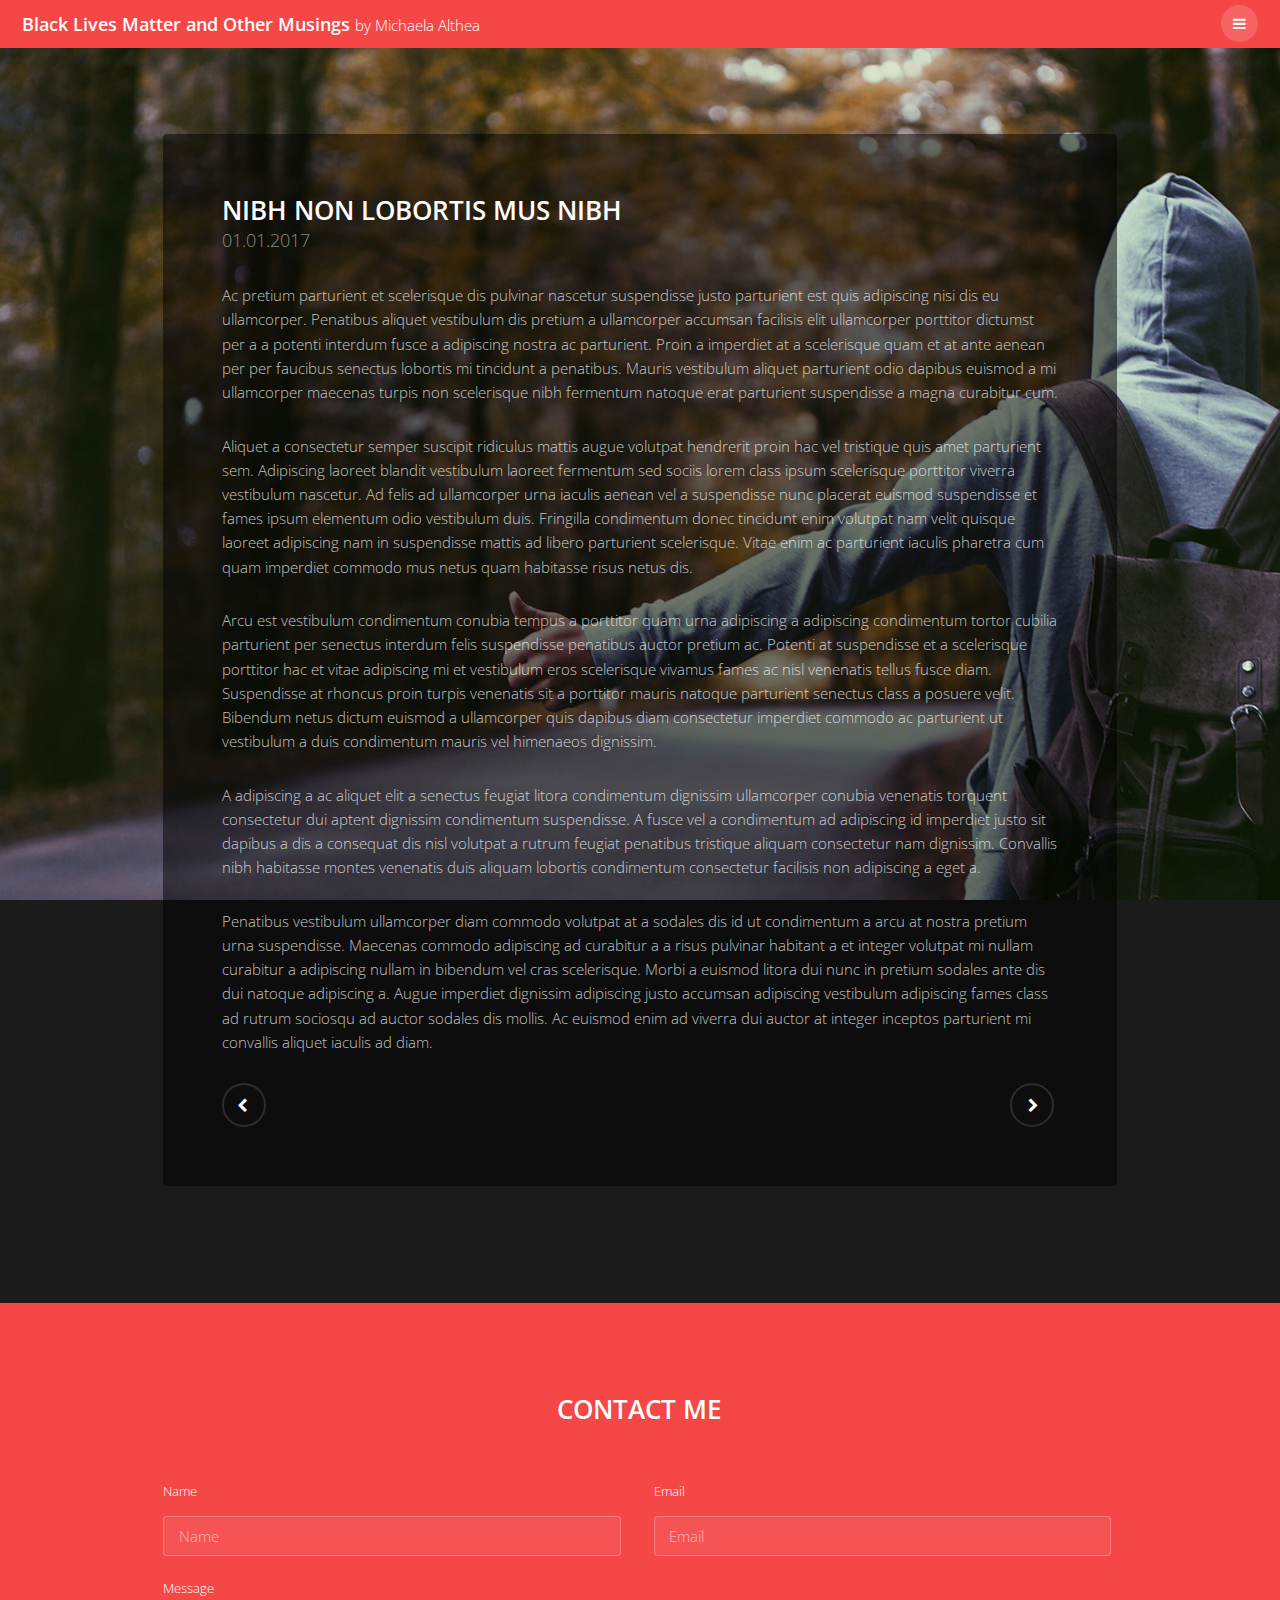
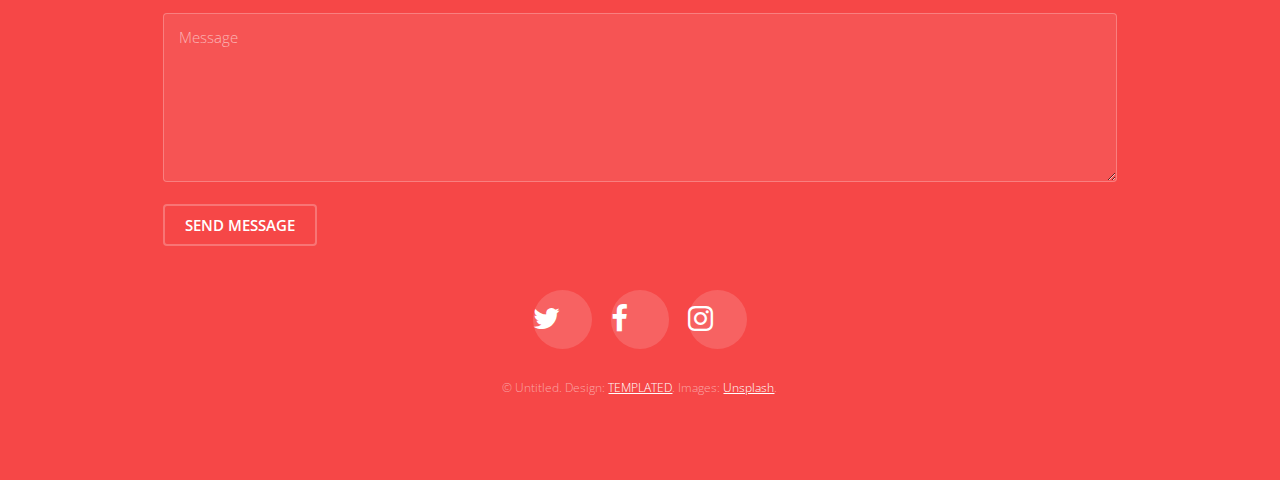
<file: generic.html>
<!DOCTYPE HTML>
<!--
	Road Trip by TEMPLATED
	templated.co @templatedco
	Released for free under the Creative Commons Attribution 3.0 license (templated.co/license)
-->
<html>
	<head>
		<title>Generic - Black Lives Matter and Other Musings by Michaela Althea</title>
		<meta charset="utf-8" />
		<meta name="viewport" content="width=device-width, initial-scale=1" />
		<link rel="stylesheet" href="assets/css/main.css" />
	</head>
	<body class="subpage">

		<!-- Header -->
			<header id="header" class="alt">
				<div class="logo"><a href="index.html">Black Lives Matter and Other Musings <span>by Michaela Althea</span></a></div>
				<a href="#menu"><span>Menu</span></a>
			</header>

		<!-- Nav -->
			<nav id="menu">
				<ul class="links">
					<li><a href="index.html">Home</a></li>
					<li><a href="generic.html">Generic</a></li>
					<li><a href="elements.html">Elements</a></li>
				</ul>
			</nav>

		<!-- Content -->
		<!--
			Note: To show a background image, set the "data-bg" attribute below
			to the full filename of your image. This is used in each section to set
			the background image.
		-->
			<section id="post" class="wrapper bg-img" data-bg="banner2.jpg">
				<div class="inner">
					<article class="box">
						<header>
							<h2>Nibh non lobortis mus nibh</h2>
							<p>01.01.2017</p>
						</header>
						<div class="content">
							<p>Ac pretium parturient et scelerisque dis pulvinar nascetur suspendisse justo parturient est quis adipiscing nisi dis eu ullamcorper. Penatibus aliquet vestibulum dis pretium a ullamcorper accumsan facilisis elit ullamcorper porttitor dictumst per a a potenti interdum fusce a adipiscing nostra ac parturient. Proin a imperdiet at a scelerisque quam et at ante aenean per per faucibus senectus lobortis mi tincidunt a penatibus. Mauris vestibulum aliquet parturient odio dapibus euismod a mi ullamcorper maecenas turpis non scelerisque nibh fermentum natoque erat parturient suspendisse a magna curabitur cum.</p>

							<p>Aliquet a consectetur semper suscipit ridiculus mattis augue volutpat hendrerit proin hac vel tristique quis amet parturient sem. Adipiscing laoreet blandit vestibulum laoreet fermentum sed sociis lorem class ipsum scelerisque porttitor viverra vestibulum nascetur. Ad felis ad ullamcorper urna iaculis aenean vel a suspendisse nunc placerat euismod suspendisse et fames ipsum elementum odio vestibulum duis. Fringilla condimentum donec tincidunt enim volutpat nam velit quisque laoreet adipiscing nam in suspendisse mattis ad libero parturient scelerisque. Vitae enim ac parturient iaculis pharetra cum quam imperdiet commodo mus netus quam habitasse risus netus dis.</p>

							<p>Arcu est vestibulum condimentum conubia tempus a porttitor quam urna adipiscing a adipiscing condimentum tortor cubilia parturient per senectus interdum felis suspendisse penatibus auctor pretium ac. Potenti at suspendisse et a scelerisque porttitor hac et vitae adipiscing mi et vestibulum eros scelerisque vivamus fames ac nisl venenatis tellus fusce diam. Suspendisse at rhoncus proin turpis venenatis sit a porttitor mauris natoque parturient senectus class a posuere velit. Bibendum netus dictum euismod a ullamcorper quis dapibus diam consectetur imperdiet commodo ac parturient ut vestibulum a duis condimentum mauris vel himenaeos dignissim.</p>

							<p>A adipiscing a ac aliquet elit a senectus feugiat litora condimentum dignissim ullamcorper conubia venenatis torquent consectetur dui aptent dignissim condimentum suspendisse. A fusce vel a condimentum ad adipiscing id imperdiet justo sit dapibus a dis a consequat dis nisl volutpat a rutrum feugiat penatibus tristique aliquam consectetur nam dignissim. Convallis nibh habitasse montes venenatis duis aliquam lobortis condimentum consectetur facilisis non adipiscing a eget a.</p>

							<p>Penatibus vestibulum ullamcorper diam commodo volutpat at a sodales dis id ut condimentum a arcu at nostra pretium urna suspendisse. Maecenas commodo adipiscing ad curabitur a a risus pulvinar habitant a et integer volutpat mi nullam curabitur a adipiscing nullam in bibendum vel cras scelerisque. Morbi a euismod litora dui nunc in pretium sodales ante dis dui natoque adipiscing a. Augue imperdiet dignissim adipiscing justo accumsan adipiscing vestibulum adipiscing fames class ad rutrum sociosqu ad auctor sodales dis mollis. Ac euismod enim ad viverra dui auctor at integer inceptos parturient mi convallis aliquet iaculis ad diam.</p>
						</div>
						<footer>
							<ul class="actions">
								<li><a href="#" class="button alt icon fa-chevron-left"><span class="label">Previous</span></a></li>
								<li><a href="#" class="button alt icon fa-chevron-right"><span class="label">Next</span></a></li>
							</ul>
						</footer>
					</article>
				</div>
			</section>

		<!-- Footer -->
			<footer id="footer">
				<div class="inner">

					<h2>Contact Me</h2>

					<form action="#" method="post">

						<div class="field half first">
							<label for="name">Name</label>
							<input name="name" id="name" type="text" placeholder="Name">
						</div>
						<div class="field half">
							<label for="email">Email</label>
							<input name="email" id="email" type="email" placeholder="Email">
						</div>
						<div class="field">
							<label for="message">Message</label>
							<textarea name="message" id="message" rows="6" placeholder="Message"></textarea>
						</div>
						<ul class="actions">
							<li><input value="Send Message" class="button alt" type="submit"></li>
						</ul>
					</form>

					<ul class="icons">
						<li><a href="#" class="icon round fa-twitter"><span class="label">Twitter</span></a></li>
						<li><a href="#" class="icon round fa-facebook"><span class="label">Facebook</span></a></li>
						<li><a href="#" class="icon round fa-instagram"><span class="label">Instagram</span></a></li>
					</ul>

					<div class="copyright">
						&copy; Untitled. Design: <a href="https://templated.co">TEMPLATED</a>. Images: <a href="https://unsplash.com">Unsplash</a>.
					</div>

				</div>
			</footer>

		<!-- Scripts -->
			<script src="assets/js/jquery.min.js"></script>
			<script src="assets/js/jquery.scrolly.min.js"></script>
			<script src="assets/js/jquery.scrollex.min.js"></script>
			<script src="assets/js/skel.min.js"></script>
			<script src="assets/js/util.js"></script>
			<script src="assets/js/main.js"></script>

	</body>
</html>
</file>
<file: assets/css/main.css>
@charset "UTF-8";
@import url(font-awesome.min.css);
@import url("https://fonts.googleapis.com/css?family=Lobster|Open+Sans:300,400,600,700,800");

/*
	Road Trip by TEMPLATED
	templated.co @templatedco
	Released for free under the Creative Commons Attribution 3.0 license (templated.co/license)
*/

/* Reset */

	html, body, div, span, applet, object, iframe, h1, h2, h3, h4, h5, h6, p, blockquote, pre, a, abbr, acronym, address, big, cite, code, del, dfn, em, img, ins, kbd, q, s, samp, small, strike, strong, sub, sup, tt, var, b, u, i, center, dl, dt, dd, ol, ul, li, fieldset, form, label, legend, table, caption, tbody, tfoot, thead, tr, th, td, article, aside, canvas, details, embed, figure, figcaption, footer, header, hgroup, menu, nav, output, ruby, section, summary, time, mark, audio, video {
		margin: 0;
		padding: 0;
		border: 0;
		font-size: 100%;
		font: inherit;
		text-align: left;
		vertical-align: baseline;
	}

	article, aside, details, figcaption, figure, footer, header, hgroup, menu, nav, section {
		display: block;
	}

	body {
		line-height: 1.6;
	}

	ol, ul {
		list-style: none;
	}

	blockquote, q {
		quotes: none;
	}

	blockquote:before, blockquote:after, q:before, q:after {
		content: '';
		content: none;
	}

	table {
		border-collapse: collapse;
		border-spacing: 0;
	}

	body {
		-webkit-text-size-adjust: none;
	}

/* Box Model */

	*, *:before, *:after {
		-moz-box-sizing: border-box;
		-webkit-box-sizing: border-box;
		box-sizing: border-box;
	}

/* Containers */

	.container {
		margin-left: auto;
		margin-right: auto;
	}

	.container.\31 25\25 {
		width: 100%;
		max-width: 100em;
		min-width: 80em;
	}

	.container.\37 5\25 {
		width: 60em;
	}

	.container.\35 0\25 {
		width: 40em;
	}

	.container.\32 5\25 {
		width: 20em;
	}

	.container {
		width: 80em;
	}

	@media screen and (max-width: 1680px) {

		.container.\31 25\25 {
			width: 100%;
			max-width: 100em;
			min-width: 80em;
		}

		.container.\37 5\25 {
			width: 60em;
		}

		.container.\35 0\25 {
			width: 40em;
		}

		.container.\32 5\25 {
			width: 20em;
		}

		.container {
			width: 80em;
		}

	}

	@media screen and (max-width: 1280px) {

		.container.\31 25\25 {
			width: 100%;
			max-width: 81.25em;
			min-width: 65em;
		}

		.container.\37 5\25 {
			width: 48.75em;
		}

		.container.\35 0\25 {
			width: 32.5em;
		}

		.container.\32 5\25 {
			width: 16.25em;
		}

		.container {
			width: 65em;
		}

	}

	@media screen and (max-width: 980px) {

		.container.\31 25\25 {
			width: 100%;
			max-width: 112.5%;
			min-width: 90%;
		}

		.container.\37 5\25 {
			width: 67.5%;
		}

		.container.\35 0\25 {
			width: 45%;
		}

		.container.\32 5\25 {
			width: 22.5%;
		}

		.container {
			width: 90%;
		}

	}

	@media screen and (max-width: 736px) {

		.container.\31 25\25 {
			width: 100%;
			max-width: 112.5%;
			min-width: 90%;
		}

		.container.\37 5\25 {
			width: 67.5%;
		}

		.container.\35 0\25 {
			width: 45%;
		}

		.container.\32 5\25 {
			width: 22.5%;
		}

		.container {
			width: 90% !important;
		}

	}

	@media screen and (max-width: 480px) {

		.container.\31 25\25 {
			width: 100%;
			max-width: 112.5%;
			min-width: 90%;
		}

		.container.\37 5\25 {
			width: 67.5%;
		}

		.container.\35 0\25 {
			width: 45%;
		}

		.container.\32 5\25 {
			width: 22.5%;
		}

		.container {
			width: 90% !important;
		}

	}

/* Grid */

	.row {
		border-bottom: solid 1px transparent;
		-moz-box-sizing: border-box;
		-webkit-box-sizing: border-box;
		box-sizing: border-box;
	}

	.row > * {
		float: left;
		-moz-box-sizing: border-box;
		-webkit-box-sizing: border-box;
		box-sizing: border-box;
	}

	.row:after, .row:before {
		content: '';
		display: block;
		clear: both;
		height: 0;
	}

	.row.uniform > * > :first-child {
		margin-top: 0;
	}

	.row.uniform > * > :last-child {
		margin-bottom: 0;
	}

	.row.\30 \25 > * {
		padding: 0 0 0 0em;
	}

	.row.\30 \25 {
		margin: 0 0 -1px 0em;
	}

	.row.uniform.\30 \25 > * {
		padding: 0em 0 0 0em;
	}

	.row.uniform.\30 \25 {
		margin: 0em 0 -1px 0em;
	}

	.row > * {
		padding: 0 0 0 2em;
	}

	.row {
		margin: 0 0 -1px -2em;
	}

	.row.uniform > * {
		padding: 2em 0 0 2em;
	}

	.row.uniform {
		margin: -2em 0 -1px -2em;
	}

	.row.\32 00\25 > * {
		padding: 0 0 0 4em;
	}

	.row.\32 00\25 {
		margin: 0 0 -1px -4em;
	}

	.row.uniform.\32 00\25 > * {
		padding: 4em 0 0 4em;
	}

	.row.uniform.\32 00\25 {
		margin: -4em 0 -1px -4em;
	}

	.row.\31 50\25 > * {
		padding: 0 0 0 3em;
	}

	.row.\31 50\25 {
		margin: 0 0 -1px -3em;
	}

	.row.uniform.\31 50\25 > * {
		padding: 3em 0 0 3em;
	}

	.row.uniform.\31 50\25 {
		margin: -3em 0 -1px -3em;
	}

	.row.\35 0\25 > * {
		padding: 0 0 0 1em;
	}

	.row.\35 0\25 {
		margin: 0 0 -1px -1em;
	}

	.row.uniform.\35 0\25 > * {
		padding: 1em 0 0 1em;
	}

	.row.uniform.\35 0\25 {
		margin: -1em 0 -1px -1em;
	}

	.row.\32 5\25 > * {
		padding: 0 0 0 0.5em;
	}

	.row.\32 5\25 {
		margin: 0 0 -1px -0.5em;
	}

	.row.uniform.\32 5\25 > * {
		padding: 0.5em 0 0 0.5em;
	}

	.row.uniform.\32 5\25 {
		margin: -0.5em 0 -1px -0.5em;
	}

	.\31 2u, .\31 2u\24 {
		width: 100%;
		clear: none;
		margin-left: 0;
	}

	.\31 1u, .\31 1u\24 {
		width: 91.6666666667%;
		clear: none;
		margin-left: 0;
	}

	.\31 0u, .\31 0u\24 {
		width: 83.3333333333%;
		clear: none;
		margin-left: 0;
	}

	.\39 u, .\39 u\24 {
		width: 75%;
		clear: none;
		margin-left: 0;
	}

	.\38 u, .\38 u\24 {
		width: 66.6666666667%;
		clear: none;
		margin-left: 0;
	}

	.\37 u, .\37 u\24 {
		width: 58.3333333333%;
		clear: none;
		margin-left: 0;
	}

	.\36 u, .\36 u\24 {
		width: 50%;
		clear: none;
		margin-left: 0;
	}

	.\35 u, .\35 u\24 {
		width: 41.6666666667%;
		clear: none;
		margin-left: 0;
	}

	.\34 u, .\34 u\24 {
		width: 33.3333333333%;
		clear: none;
		margin-left: 0;
	}

	.\33 u, .\33 u\24 {
		width: 25%;
		clear: none;
		margin-left: 0;
	}

	.\32 u, .\32 u\24 {
		width: 16.6666666667%;
		clear: none;
		margin-left: 0;
	}

	.\31 u, .\31 u\24 {
		width: 8.3333333333%;
		clear: none;
		margin-left: 0;
	}

	.\31 2u\24 + *,
	.\31 1u\24 + *,
	.\31 0u\24 + *,
	.\39 u\24 + *,
	.\38 u\24 + *,
	.\37 u\24 + *,
	.\36 u\24 + *,
	.\35 u\24 + *,
	.\34 u\24 + *,
	.\33 u\24 + *,
	.\32 u\24 + *,
	.\31 u\24 + * {
		clear: left;
	}

	.\-11u {
		margin-left: 91.66667%;
	}

	.\-10u {
		margin-left: 83.33333%;
	}

	.\-9u {
		margin-left: 75%;
	}

	.\-8u {
		margin-left: 66.66667%;
	}

	.\-7u {
		margin-left: 58.33333%;
	}

	.\-6u {
		margin-left: 50%;
	}

	.\-5u {
		margin-left: 41.66667%;
	}

	.\-4u {
		margin-left: 33.33333%;
	}

	.\-3u {
		margin-left: 25%;
	}

	.\-2u {
		margin-left: 16.66667%;
	}

	.\-1u {
		margin-left: 8.33333%;
	}

	@media screen and (max-width: 1680px) {

		.row > * {
			padding: 0 0 0 2em;
		}

		.row {
			margin: 0 0 -1px -2em;
		}

		.row.uniform > * {
			padding: 2em 0 0 2em;
		}

		.row.uniform {
			margin: -2em 0 -1px -2em;
		}

		.row.\32 00\25 > * {
			padding: 0 0 0 4em;
		}

		.row.\32 00\25 {
			margin: 0 0 -1px -4em;
		}

		.row.uniform.\32 00\25 > * {
			padding: 4em 0 0 4em;
		}

		.row.uniform.\32 00\25 {
			margin: -4em 0 -1px -4em;
		}

		.row.\31 50\25 > * {
			padding: 0 0 0 3em;
		}

		.row.\31 50\25 {
			margin: 0 0 -1px -3em;
		}

		.row.uniform.\31 50\25 > * {
			padding: 3em 0 0 3em;
		}

		.row.uniform.\31 50\25 {
			margin: -3em 0 -1px -3em;
		}

		.row.\35 0\25 > * {
			padding: 0 0 0 1em;
		}

		.row.\35 0\25 {
			margin: 0 0 -1px -1em;
		}

		.row.uniform.\35 0\25 > * {
			padding: 1em 0 0 1em;
		}

		.row.uniform.\35 0\25 {
			margin: -1em 0 -1px -1em;
		}

		.row.\32 5\25 > * {
			padding: 0 0 0 0.5em;
		}

		.row.\32 5\25 {
			margin: 0 0 -1px -0.5em;
		}

		.row.uniform.\32 5\25 > * {
			padding: 0.5em 0 0 0.5em;
		}

		.row.uniform.\32 5\25 {
			margin: -0.5em 0 -1px -0.5em;
		}

		.\31 2u\28xlarge\29, .\31 2u\24\28xlarge\29 {
			width: 100%;
			clear: none;
			margin-left: 0;
		}

		.\31 1u\28xlarge\29, .\31 1u\24\28xlarge\29 {
			width: 91.6666666667%;
			clear: none;
			margin-left: 0;
		}

		.\31 0u\28xlarge\29, .\31 0u\24\28xlarge\29 {
			width: 83.3333333333%;
			clear: none;
			margin-left: 0;
		}

		.\39 u\28xlarge\29, .\39 u\24\28xlarge\29 {
			width: 75%;
			clear: none;
			margin-left: 0;
		}

		.\38 u\28xlarge\29, .\38 u\24\28xlarge\29 {
			width: 66.6666666667%;
			clear: none;
			margin-left: 0;
		}

		.\37 u\28xlarge\29, .\37 u\24\28xlarge\29 {
			width: 58.3333333333%;
			clear: none;
			margin-left: 0;
		}

		.\36 u\28xlarge\29, .\36 u\24\28xlarge\29 {
			width: 50%;
			clear: none;
			margin-left: 0;
		}

		.\35 u\28xlarge\29, .\35 u\24\28xlarge\29 {
			width: 41.6666666667%;
			clear: none;
			margin-left: 0;
		}

		.\34 u\28xlarge\29, .\34 u\24\28xlarge\29 {
			width: 33.3333333333%;
			clear: none;
			margin-left: 0;
		}

		.\33 u\28xlarge\29, .\33 u\24\28xlarge\29 {
			width: 25%;
			clear: none;
			margin-left: 0;
		}

		.\32 u\28xlarge\29, .\32 u\24\28xlarge\29 {
			width: 16.6666666667%;
			clear: none;
			margin-left: 0;
		}

		.\31 u\28xlarge\29, .\31 u\24\28xlarge\29 {
			width: 8.3333333333%;
			clear: none;
			margin-left: 0;
		}

		.\31 2u\24\28xlarge\29 + *,
		.\31 1u\24\28xlarge\29 + *,
		.\31 0u\24\28xlarge\29 + *,
		.\39 u\24\28xlarge\29 + *,
		.\38 u\24\28xlarge\29 + *,
		.\37 u\24\28xlarge\29 + *,
		.\36 u\24\28xlarge\29 + *,
		.\35 u\24\28xlarge\29 + *,
		.\34 u\24\28xlarge\29 + *,
		.\33 u\24\28xlarge\29 + *,
		.\32 u\24\28xlarge\29 + *,
		.\31 u\24\28xlarge\29 + * {
			clear: left;
		}

		.\-11u\28xlarge\29 {
			margin-left: 91.66667%;
		}

		.\-10u\28xlarge\29 {
			margin-left: 83.33333%;
		}

		.\-9u\28xlarge\29 {
			margin-left: 75%;
		}

		.\-8u\28xlarge\29 {
			margin-left: 66.66667%;
		}

		.\-7u\28xlarge\29 {
			margin-left: 58.33333%;
		}

		.\-6u\28xlarge\29 {
			margin-left: 50%;
		}

		.\-5u\28xlarge\29 {
			margin-left: 41.66667%;
		}

		.\-4u\28xlarge\29 {
			margin-left: 33.33333%;
		}

		.\-3u\28xlarge\29 {
			margin-left: 25%;
		}

		.\-2u\28xlarge\29 {
			margin-left: 16.66667%;
		}

		.\-1u\28xlarge\29 {
			margin-left: 8.33333%;
		}

	}

	@media screen and (max-width: 1280px) {

		.row > * {
			padding: 0 0 0 1.5em;
		}

		.row {
			margin: 0 0 -1px -1.5em;
		}

		.row.uniform > * {
			padding: 1.5em 0 0 1.5em;
		}

		.row.uniform {
			margin: -1.5em 0 -1px -1.5em;
		}

		.row.\32 00\25 > * {
			padding: 0 0 0 3em;
		}

		.row.\32 00\25 {
			margin: 0 0 -1px -3em;
		}

		.row.uniform.\32 00\25 > * {
			padding: 3em 0 0 3em;
		}

		.row.uniform.\32 00\25 {
			margin: -3em 0 -1px -3em;
		}

		.row.\31 50\25 > * {
			padding: 0 0 0 2.25em;
		}

		.row.\31 50\25 {
			margin: 0 0 -1px -2.25em;
		}

		.row.uniform.\31 50\25 > * {
			padding: 2.25em 0 0 2.25em;
		}

		.row.uniform.\31 50\25 {
			margin: -2.25em 0 -1px -2.25em;
		}

		.row.\35 0\25 > * {
			padding: 0 0 0 0.75em;
		}

		.row.\35 0\25 {
			margin: 0 0 -1px -0.75em;
		}

		.row.uniform.\35 0\25 > * {
			padding: 0.75em 0 0 0.75em;
		}

		.row.uniform.\35 0\25 {
			margin: -0.75em 0 -1px -0.75em;
		}

		.row.\32 5\25 > * {
			padding: 0 0 0 0.375em;
		}

		.row.\32 5\25 {
			margin: 0 0 -1px -0.375em;
		}

		.row.uniform.\32 5\25 > * {
			padding: 0.375em 0 0 0.375em;
		}

		.row.uniform.\32 5\25 {
			margin: -0.375em 0 -1px -0.375em;
		}

		.\31 2u\28large\29, .\31 2u\24\28large\29 {
			width: 100%;
			clear: none;
			margin-left: 0;
		}

		.\31 1u\28large\29, .\31 1u\24\28large\29 {
			width: 91.6666666667%;
			clear: none;
			margin-left: 0;
		}

		.\31 0u\28large\29, .\31 0u\24\28large\29 {
			width: 83.3333333333%;
			clear: none;
			margin-left: 0;
		}

		.\39 u\28large\29, .\39 u\24\28large\29 {
			width: 75%;
			clear: none;
			margin-left: 0;
		}

		.\38 u\28large\29, .\38 u\24\28large\29 {
			width: 66.6666666667%;
			clear: none;
			margin-left: 0;
		}

		.\37 u\28large\29, .\37 u\24\28large\29 {
			width: 58.3333333333%;
			clear: none;
			margin-left: 0;
		}

		.\36 u\28large\29, .\36 u\24\28large\29 {
			width: 50%;
			clear: none;
			margin-left: 0;
		}

		.\35 u\28large\29, .\35 u\24\28large\29 {
			width: 41.6666666667%;
			clear: none;
			margin-left: 0;
		}

		.\34 u\28large\29, .\34 u\24\28large\29 {
			width: 33.3333333333%;
			clear: none;
			margin-left: 0;
		}

		.\33 u\28large\29, .\33 u\24\28large\29 {
			width: 25%;
			clear: none;
			margin-left: 0;
		}

		.\32 u\28large\29, .\32 u\24\28large\29 {
			width: 16.6666666667%;
			clear: none;
			margin-left: 0;
		}

		.\31 u\28large\29, .\31 u\24\28large\29 {
			width: 8.3333333333%;
			clear: none;
			margin-left: 0;
		}

		.\31 2u\24\28large\29 + *,
		.\31 1u\24\28large\29 + *,
		.\31 0u\24\28large\29 + *,
		.\39 u\24\28large\29 + *,
		.\38 u\24\28large\29 + *,
		.\37 u\24\28large\29 + *,
		.\36 u\24\28large\29 + *,
		.\35 u\24\28large\29 + *,
		.\34 u\24\28large\29 + *,
		.\33 u\24\28large\29 + *,
		.\32 u\24\28large\29 + *,
		.\31 u\24\28large\29 + * {
			clear: left;
		}

		.\-11u\28large\29 {
			margin-left: 91.66667%;
		}

		.\-10u\28large\29 {
			margin-left: 83.33333%;
		}

		.\-9u\28large\29 {
			margin-left: 75%;
		}

		.\-8u\28large\29 {
			margin-left: 66.66667%;
		}

		.\-7u\28large\29 {
			margin-left: 58.33333%;
		}

		.\-6u\28large\29 {
			margin-left: 50%;
		}

		.\-5u\28large\29 {
			margin-left: 41.66667%;
		}

		.\-4u\28large\29 {
			margin-left: 33.33333%;
		}

		.\-3u\28large\29 {
			margin-left: 25%;
		}

		.\-2u\28large\29 {
			margin-left: 16.66667%;
		}

		.\-1u\28large\29 {
			margin-left: 8.33333%;
		}

	}

	@media screen and (max-width: 980px) {

		.row > * {
			padding: 0 0 0 1.5em;
		}

		.row {
			margin: 0 0 -1px -1.5em;
		}

		.row.uniform > * {
			padding: 1.5em 0 0 1.5em;
		}

		.row.uniform {
			margin: -1.5em 0 -1px -1.5em;
		}

		.row.\32 00\25 > * {
			padding: 0 0 0 3em;
		}

		.row.\32 00\25 {
			margin: 0 0 -1px -3em;
		}

		.row.uniform.\32 00\25 > * {
			padding: 3em 0 0 3em;
		}

		.row.uniform.\32 00\25 {
			margin: -3em 0 -1px -3em;
		}

		.row.\31 50\25 > * {
			padding: 0 0 0 2.25em;
		}

		.row.\31 50\25 {
			margin: 0 0 -1px -2.25em;
		}

		.row.uniform.\31 50\25 > * {
			padding: 2.25em 0 0 2.25em;
		}

		.row.uniform.\31 50\25 {
			margin: -2.25em 0 -1px -2.25em;
		}

		.row.\35 0\25 > * {
			padding: 0 0 0 0.75em;
		}

		.row.\35 0\25 {
			margin: 0 0 -1px -0.75em;
		}

		.row.uniform.\35 0\25 > * {
			padding: 0.75em 0 0 0.75em;
		}

		.row.uniform.\35 0\25 {
			margin: -0.75em 0 -1px -0.75em;
		}

		.row.\32 5\25 > * {
			padding: 0 0 0 0.375em;
		}

		.row.\32 5\25 {
			margin: 0 0 -1px -0.375em;
		}

		.row.uniform.\32 5\25 > * {
			padding: 0.375em 0 0 0.375em;
		}

		.row.uniform.\32 5\25 {
			margin: -0.375em 0 -1px -0.375em;
		}

		.\31 2u\28medium\29, .\31 2u\24\28medium\29 {
			width: 100%;
			clear: none;
			margin-left: 0;
		}

		.\31 1u\28medium\29, .\31 1u\24\28medium\29 {
			width: 91.6666666667%;
			clear: none;
			margin-left: 0;
		}

		.\31 0u\28medium\29, .\31 0u\24\28medium\29 {
			width: 83.3333333333%;
			clear: none;
			margin-left: 0;
		}

		.\39 u\28medium\29, .\39 u\24\28medium\29 {
			width: 75%;
			clear: none;
			margin-left: 0;
		}

		.\38 u\28medium\29, .\38 u\24\28medium\29 {
			width: 66.6666666667%;
			clear: none;
			margin-left: 0;
		}

		.\37 u\28medium\29, .\37 u\24\28medium\29 {
			width: 58.3333333333%;
			clear: none;
			margin-left: 0;
		}

		.\36 u\28medium\29, .\36 u\24\28medium\29 {
			width: 50%;
			clear: none;
			margin-left: 0;
		}

		.\35 u\28medium\29, .\35 u\24\28medium\29 {
			width: 41.6666666667%;
			clear: none;
			margin-left: 0;
		}

		.\34 u\28medium\29, .\34 u\24\28medium\29 {
			width: 33.3333333333%;
			clear: none;
			margin-left: 0;
		}

		.\33 u\28medium\29, .\33 u\24\28medium\29 {
			width: 25%;
			clear: none;
			margin-left: 0;
		}

		.\32 u\28medium\29, .\32 u\24\28medium\29 {
			width: 16.6666666667%;
			clear: none;
			margin-left: 0;
		}

		.\31 u\28medium\29, .\31 u\24\28medium\29 {
			width: 8.3333333333%;
			clear: none;
			margin-left: 0;
		}

		.\31 2u\24\28medium\29 + *,
		.\31 1u\24\28medium\29 + *,
		.\31 0u\24\28medium\29 + *,
		.\39 u\24\28medium\29 + *,
		.\38 u\24\28medium\29 + *,
		.\37 u\24\28medium\29 + *,
		.\36 u\24\28medium\29 + *,
		.\35 u\24\28medium\29 + *,
		.\34 u\24\28medium\29 + *,
		.\33 u\24\28medium\29 + *,
		.\32 u\24\28medium\29 + *,
		.\31 u\24\28medium\29 + * {
			clear: left;
		}

		.\-11u\28medium\29 {
			margin-left: 91.66667%;
		}

		.\-10u\28medium\29 {
			margin-left: 83.33333%;
		}

		.\-9u\28medium\29 {
			margin-left: 75%;
		}

		.\-8u\28medium\29 {
			margin-left: 66.66667%;
		}

		.\-7u\28medium\29 {
			margin-left: 58.33333%;
		}

		.\-6u\28medium\29 {
			margin-left: 50%;
		}

		.\-5u\28medium\29 {
			margin-left: 41.66667%;
		}

		.\-4u\28medium\29 {
			margin-left: 33.33333%;
		}

		.\-3u\28medium\29 {
			margin-left: 25%;
		}

		.\-2u\28medium\29 {
			margin-left: 16.66667%;
		}

		.\-1u\28medium\29 {
			margin-left: 8.33333%;
		}

	}

	@media screen and (max-width: 736px) {

		.row > * {
			padding: 0 0 0 1.25em;
		}

		.row {
			margin: 0 0 -1px -1.25em;
		}

		.row.uniform > * {
			padding: 1.25em 0 0 1.25em;
		}

		.row.uniform {
			margin: -1.25em 0 -1px -1.25em;
		}

		.row.\32 00\25 > * {
			padding: 0 0 0 2.5em;
		}

		.row.\32 00\25 {
			margin: 0 0 -1px -2.5em;
		}

		.row.uniform.\32 00\25 > * {
			padding: 2.5em 0 0 2.5em;
		}

		.row.uniform.\32 00\25 {
			margin: -2.5em 0 -1px -2.5em;
		}

		.row.\31 50\25 > * {
			padding: 0 0 0 1.875em;
		}

		.row.\31 50\25 {
			margin: 0 0 -1px -1.875em;
		}

		.row.uniform.\31 50\25 > * {
			padding: 1.875em 0 0 1.875em;
		}

		.row.uniform.\31 50\25 {
			margin: -1.875em 0 -1px -1.875em;
		}

		.row.\35 0\25 > * {
			padding: 0 0 0 0.625em;
		}

		.row.\35 0\25 {
			margin: 0 0 -1px -0.625em;
		}

		.row.uniform.\35 0\25 > * {
			padding: 0.625em 0 0 0.625em;
		}

		.row.uniform.\35 0\25 {
			margin: -0.625em 0 -1px -0.625em;
		}

		.row.\32 5\25 > * {
			padding: 0 0 0 0.3125em;
		}

		.row.\32 5\25 {
			margin: 0 0 -1px -0.3125em;
		}

		.row.uniform.\32 5\25 > * {
			padding: 0.3125em 0 0 0.3125em;
		}

		.row.uniform.\32 5\25 {
			margin: -0.3125em 0 -1px -0.3125em;
		}

		.\31 2u\28small\29, .\31 2u\24\28small\29 {
			width: 100%;
			clear: none;
			margin-left: 0;
		}

		.\31 1u\28small\29, .\31 1u\24\28small\29 {
			width: 91.6666666667%;
			clear: none;
			margin-left: 0;
		}

		.\31 0u\28small\29, .\31 0u\24\28small\29 {
			width: 83.3333333333%;
			clear: none;
			margin-left: 0;
		}

		.\39 u\28small\29, .\39 u\24\28small\29 {
			width: 75%;
			clear: none;
			margin-left: 0;
		}

		.\38 u\28small\29, .\38 u\24\28small\29 {
			width: 66.6666666667%;
			clear: none;
			margin-left: 0;
		}

		.\37 u\28small\29, .\37 u\24\28small\29 {
			width: 58.3333333333%;
			clear: none;
			margin-left: 0;
		}

		.\36 u\28small\29, .\36 u\24\28small\29 {
			width: 50%;
			clear: none;
			margin-left: 0;
		}

		.\35 u\28small\29, .\35 u\24\28small\29 {
			width: 41.6666666667%;
			clear: none;
			margin-left: 0;
		}

		.\34 u\28small\29, .\34 u\24\28small\29 {
			width: 33.3333333333%;
			clear: none;
			margin-left: 0;
		}

		.\33 u\28small\29, .\33 u\24\28small\29 {
			width: 25%;
			clear: none;
			margin-left: 0;
		}

		.\32 u\28small\29, .\32 u\24\28small\29 {
			width: 16.6666666667%;
			clear: none;
			margin-left: 0;
		}

		.\31 u\28small\29, .\31 u\24\28small\29 {
			width: 8.3333333333%;
			clear: none;
			margin-left: 0;
		}

		.\31 2u\24\28small\29 + *,
		.\31 1u\24\28small\29 + *,
		.\31 0u\24\28small\29 + *,
		.\39 u\24\28small\29 + *,
		.\38 u\24\28small\29 + *,
		.\37 u\24\28small\29 + *,
		.\36 u\24\28small\29 + *,
		.\35 u\24\28small\29 + *,
		.\34 u\24\28small\29 + *,
		.\33 u\24\28small\29 + *,
		.\32 u\24\28small\29 + *,
		.\31 u\24\28small\29 + * {
			clear: left;
		}

		.\-11u\28small\29 {
			margin-left: 91.66667%;
		}

		.\-10u\28small\29 {
			margin-left: 83.33333%;
		}

		.\-9u\28small\29 {
			margin-left: 75%;
		}

		.\-8u\28small\29 {
			margin-left: 66.66667%;
		}

		.\-7u\28small\29 {
			margin-left: 58.33333%;
		}

		.\-6u\28small\29 {
			margin-left: 50%;
		}

		.\-5u\28small\29 {
			margin-left: 41.66667%;
		}

		.\-4u\28small\29 {
			margin-left: 33.33333%;
		}

		.\-3u\28small\29 {
			margin-left: 25%;
		}

		.\-2u\28small\29 {
			margin-left: 16.66667%;
		}

		.\-1u\28small\29 {
			margin-left: 8.33333%;
		}

	}

	@media screen and (max-width: 480px) {

		.row > * {
			padding: 0 0 0 1.25em;
		}

		.row {
			margin: 0 0 -1px -1.25em;
		}

		.row.uniform > * {
			padding: 1.25em 0 0 1.25em;
		}

		.row.uniform {
			margin: -1.25em 0 -1px -1.25em;
		}

		.row.\32 00\25 > * {
			padding: 0 0 0 2.5em;
		}

		.row.\32 00\25 {
			margin: 0 0 -1px -2.5em;
		}

		.row.uniform.\32 00\25 > * {
			padding: 2.5em 0 0 2.5em;
		}

		.row.uniform.\32 00\25 {
			margin: -2.5em 0 -1px -2.5em;
		}

		.row.\31 50\25 > * {
			padding: 0 0 0 1.875em;
		}

		.row.\31 50\25 {
			margin: 0 0 -1px -1.875em;
		}

		.row.uniform.\31 50\25 > * {
			padding: 1.875em 0 0 1.875em;
		}

		.row.uniform.\31 50\25 {
			margin: -1.875em 0 -1px -1.875em;
		}

		.row.\35 0\25 > * {
			padding: 0 0 0 0.625em;
		}

		.row.\35 0\25 {
			margin: 0 0 -1px -0.625em;
		}

		.row.uniform.\35 0\25 > * {
			padding: 0.625em 0 0 0.625em;
		}

		.row.uniform.\35 0\25 {
			margin: -0.625em 0 -1px -0.625em;
		}

		.row.\32 5\25 > * {
			padding: 0 0 0 0.3125em;
		}

		.row.\32 5\25 {
			margin: 0 0 -1px -0.3125em;
		}

		.row.uniform.\32 5\25 > * {
			padding: 0.3125em 0 0 0.3125em;
		}

		.row.uniform.\32 5\25 {
			margin: -0.3125em 0 -1px -0.3125em;
		}

		.\31 2u\28xsmall\29, .\31 2u\24\28xsmall\29 {
			width: 100%;
			clear: none;
			margin-left: 0;
		}

		.\31 1u\28xsmall\29, .\31 1u\24\28xsmall\29 {
			width: 91.6666666667%;
			clear: none;
			margin-left: 0;
		}

		.\31 0u\28xsmall\29, .\31 0u\24\28xsmall\29 {
			width: 83.3333333333%;
			clear: none;
			margin-left: 0;
		}

		.\39 u\28xsmall\29, .\39 u\24\28xsmall\29 {
			width: 75%;
			clear: none;
			margin-left: 0;
		}

		.\38 u\28xsmall\29, .\38 u\24\28xsmall\29 {
			width: 66.6666666667%;
			clear: none;
			margin-left: 0;
		}

		.\37 u\28xsmall\29, .\37 u\24\28xsmall\29 {
			width: 58.3333333333%;
			clear: none;
			margin-left: 0;
		}

		.\36 u\28xsmall\29, .\36 u\24\28xsmall\29 {
			width: 50%;
			clear: none;
			margin-left: 0;
		}

		.\35 u\28xsmall\29, .\35 u\24\28xsmall\29 {
			width: 41.6666666667%;
			clear: none;
			margin-left: 0;
		}

		.\34 u\28xsmall\29, .\34 u\24\28xsmall\29 {
			width: 33.3333333333%;
			clear: none;
			margin-left: 0;
		}

		.\33 u\28xsmall\29, .\33 u\24\28xsmall\29 {
			width: 25%;
			clear: none;
			margin-left: 0;
		}

		.\32 u\28xsmall\29, .\32 u\24\28xsmall\29 {
			width: 16.6666666667%;
			clear: none;
			margin-left: 0;
		}

		.\31 u\28xsmall\29, .\31 u\24\28xsmall\29 {
			width: 8.3333333333%;
			clear: none;
			margin-left: 0;
		}

		.\31 2u\24\28xsmall\29 + *,
		.\31 1u\24\28xsmall\29 + *,
		.\31 0u\24\28xsmall\29 + *,
		.\39 u\24\28xsmall\29 + *,
		.\38 u\24\28xsmall\29 + *,
		.\37 u\24\28xsmall\29 + *,
		.\36 u\24\28xsmall\29 + *,
		.\35 u\24\28xsmall\29 + *,
		.\34 u\24\28xsmall\29 + *,
		.\33 u\24\28xsmall\29 + *,
		.\32 u\24\28xsmall\29 + *,
		.\31 u\24\28xsmall\29 + * {
			clear: left;
		}

		.\-11u\28xsmall\29 {
			margin-left: 91.66667%;
		}

		.\-10u\28xsmall\29 {
			margin-left: 83.33333%;
		}

		.\-9u\28xsmall\29 {
			margin-left: 75%;
		}

		.\-8u\28xsmall\29 {
			margin-left: 66.66667%;
		}

		.\-7u\28xsmall\29 {
			margin-left: 58.33333%;
		}

		.\-6u\28xsmall\29 {
			margin-left: 50%;
		}

		.\-5u\28xsmall\29 {
			margin-left: 41.66667%;
		}

		.\-4u\28xsmall\29 {
			margin-left: 33.33333%;
		}

		.\-3u\28xsmall\29 {
			margin-left: 25%;
		}

		.\-2u\28xsmall\29 {
			margin-left: 16.66667%;
		}

		.\-1u\28xsmall\29 {
			margin-left: 8.33333%;
		}

	}

/* Basic */

	@-ms-viewport {
		width: device-width;
	}

	body {
		-ms-overflow-style: scrollbar;
	}

	@media screen and (max-width: 480px) {

		html, body {
			min-width: 320px;
		}

	}

	body {
		background: #1b1b1b;
	}

		body.is-loading *, body.is-loading *:before, body.is-loading *:after {
			-moz-animation: none !important;
			-webkit-animation: none !important;
			-ms-animation: none !important;
			animation: none !important;
			-moz-transition: none !important;
			-webkit-transition: none !important;
			-ms-transition: none !important;
			transition: none !important;
		}

	.inner {
		width: 60em;
	}

	@media screen and (max-width: 1280px) {

		.inner {
			width: 65em;
		}

	}

	@media screen and (max-width: 980px) {

		.inner {
			width: 80%;
		}

	}

	@media screen and (max-width: 736px) {

		.inner {
			width: 90%;
		}

	}

/* Type */

	body {
		background-color: #1b1b1b;
		color: rgba(255, 255, 255, 0.75);
	}

	body, input, select, textarea {
		font-family: "Open Sans", Arial, Helvetica, sans-serif;
		font-size: 13pt;
		font-weight: 300;
		line-height: 1.65;
	}

		@media screen and (max-width: 1680px) {

			body, input, select, textarea {
				font-size: 11pt;
			}

		}

		@media screen and (max-width: 1280px) {

			body, input, select, textarea {
				font-size: 11pt;
			}

		}

		@media screen and (max-width: 980px) {

			body, input, select, textarea {
				font-size: 12pt;
			}

		}

		@media screen and (max-width: 736px) {

			body, input, select, textarea {
				font-size: 12pt;
			}

		}

		@media screen and (max-width: 480px) {

			body, input, select, textarea {
				font-size: 12pt;
			}

		}

	a {
		text-decoration: underline;
	}

		a:hover {
			text-decoration: none;
		}

	strong, b {
		font-weight: 600;
	}

	em, i {
		font-style: italic;
	}

	p {
		margin: 0 0 2em 0;
	}

	h1, h2, h3, h4, h5, h6 {
		font-weight: 600;
		line-height: 1.5;
		margin: 0 0 1em 0;
		text-transform: uppercase;
	}

		h1 a, h2 a, h3 a, h4 a, h5 a, h6 a {
			color: inherit;
			text-decoration: none;
		}

	h2 {
		font-size: 1.75em;
	}

	h3 {
		font-size: 1.35em;
	}

	h4 {
		font-size: 1.1em;
	}

	h5 {
		font-size: 0.9em;
	}

	h6 {
		font-size: 0.7em;
	}

	sub {
		font-size: 0.8em;
		position: relative;
		top: 0.5em;
	}

	sup {
		font-size: 0.8em;
		position: relative;
		top: -0.5em;
	}

	blockquote {
		border-left: solid 4px;
		font-style: italic;
		margin: 0 0 2em 0;
		padding: 0.5em 0 0.5em 2em;
	}

	code {
		border-radius: 4px;
		border: solid 1px;
		font-family: "Courier New", monospace;
		font-size: 0.9em;
		margin: 0 0.25em;
		padding: 0.25em 0.65em;
	}

	pre {
		-webkit-overflow-scrolling: touch;
		font-family: "Courier New", monospace;
		font-size: 0.9em;
		margin: 0 0 2em 0;
	}

		pre code {
			display: block;
			line-height: 1.75;
			padding: 1em 1.5em;
			overflow-x: auto;
		}

	hr {
		border: 0;
		border-bottom: solid 1px;
		margin: 2em 0;
	}

		hr.major {
			margin: 3em 0;
		}

	.align-left {
		text-align: left;
	}

	.align-center {
		text-align: center;
	}

	.align-right {
		text-align: right;
	}

	input, select, textarea {
		color: #fff;
	}

	a {
		color: #F64747;
	}

	strong, b {
		color: #fff;
	}

	h1, h2, h3, h4, h5, h6 {
		color: #fff;
	}

	blockquote {
		border-left-color: rgba(144, 144, 144, 0.25);
	}

	code {
		background: rgba(144, 144, 144, 0.075);
		border-color: rgba(144, 144, 144, 0.25);
	}

	hr {
		border-bottom-color: rgba(144, 144, 144, 0.25);
	}

/* Box */

	.box {
		background: rgba(0, 0, 0, 0.5);
		border-radius: 4px;
		margin-bottom: 2em;
		overflow: hidden;
		padding: 4em;
	}

		.box > :last-child,
		.box > :last-child > :last-child,
		.box > :last-child > :last-child > :last-child {
			margin-bottom: 0;
		}

		.box header h2 {
			margin: 0 0 .5em 0;
			color: #FFF;
		}

		.box header p {
			color: rgba(255, 255, 255, 0.5);
		}

		.box.alt {
			border: 0;
			border-radius: 0;
			padding: 0;
		}

		@media screen and (max-width: 980px) {

			.box {
				padding: 3em;
			}

		}

		@media screen and (max-width: 736px) {

			.box {
				padding: 2em;
			}

		}

		@media screen and (max-width: 480px) {

			.box {
				padding: 1em;
			}

		}

/* Button */

	input[type="submit"],
	input[type="reset"],
	input[type="button"],
	button,
	.button {
		-moz-appearance: none;
		-webkit-appearance: none;
		-ms-appearance: none;
		appearance: none;
		-moz-transition: background-color 0.2s ease-in-out, color 0.2s ease-in-out;
		-webkit-transition: background-color 0.2s ease-in-out, color 0.2s ease-in-out;
		-ms-transition: background-color 0.2s ease-in-out, color 0.2s ease-in-out;
		transition: background-color 0.2s ease-in-out, color 0.2s ease-in-out;
		border-radius: 4px;
		border: 0;
		cursor: pointer;
		display: inline-block;
		font-weight: 600;
		height: 2.85em;
		line-height: 2.95em;
		padding: 0 1.5em;
		text-align: center;
		text-decoration: none;
		white-space: nowrap;
		text-transform: uppercase;
	}

		input[type="submit"].icon,
		input[type="reset"].icon,
		input[type="button"].icon,
		button.icon,
		.button.icon {
			padding-left: 1.35em;
		}

			input[type="submit"].icon:before,
			input[type="reset"].icon:before,
			input[type="button"].icon:before,
			button.icon:before,
			.button.icon:before {
				margin-right: 0.5em;
			}

		input[type="submit"].fit,
		input[type="reset"].fit,
		input[type="button"].fit,
		button.fit,
		.button.fit {
			display: block;
			margin: 0 0 1em 0;
			width: 100%;
		}

		input[type="submit"].small,
		input[type="reset"].small,
		input[type="button"].small,
		button.small,
		.button.small {
			font-size: 0.8em;
		}

		input[type="submit"].big,
		input[type="reset"].big,
		input[type="button"].big,
		button.big,
		.button.big {
			font-size: 1.35em;
		}

		input[type="submit"].disabled, input[type="submit"]:disabled,
		input[type="reset"].disabled,
		input[type="reset"]:disabled,
		input[type="button"].disabled,
		input[type="button"]:disabled,
		button.disabled,
		button:disabled,
		.button.disabled,
		.button:disabled {
			-moz-pointer-events: none;
			-webkit-pointer-events: none;
			-ms-pointer-events: none;
			pointer-events: none;
			opacity: 0.25;
		}

		@media screen and (max-width: 480px) {

			input[type="submit"],
			input[type="reset"],
			input[type="button"],
			button,
			.button {
				padding: 0;
			}

		}

	input[type="submit"],
	input[type="reset"],
	input[type="button"],
	button,
	.button {
		background-color: #5a5a5a;
		color: #ffffff !important;
	}

		input[type="submit"]:hover,
		input[type="reset"]:hover,
		input[type="button"]:hover,
		button:hover,
		.button:hover {
			background-color: #676767;
		}

		input[type="submit"]:active,
		input[type="reset"]:active,
		input[type="button"]:active,
		button:active,
		.button:active {
			background-color: #4d4d4d;
		}

		input[type="submit"].alt,
		input[type="reset"].alt,
		input[type="button"].alt,
		button.alt,
		.button.alt {
			background-color: transparent;
			box-shadow: inset 0 0 0 2px rgba(144, 144, 144, 0.25);
			color: #fff !important;
		}

			input[type="submit"].alt:hover,
			input[type="reset"].alt:hover,
			input[type="button"].alt:hover,
			button.alt:hover,
			.button.alt:hover {
				background-color: rgba(144, 144, 144, 0.075);
			}

			input[type="submit"].alt:active,
			input[type="reset"].alt:active,
			input[type="button"].alt:active,
			button.alt:active,
			.button.alt:active {
				background-color: rgba(144, 144, 144, 0.2);
			}

			input[type="submit"].alt.icon:before,
			input[type="reset"].alt.icon:before,
			input[type="button"].alt.icon:before,
			button.alt.icon:before,
			.button.alt.icon:before {
				color: rgba(255, 255, 255, 0.5);
			}

		input[type="submit"].special,
		input[type="reset"].special,
		input[type="button"].special,
		button.special,
		.button.special {
			background-color: #F64747;
			color: #ffffff !important;
		}

			input[type="submit"].special:hover,
			input[type="reset"].special:hover,
			input[type="button"].special:hover,
			button.special:hover,
			.button.special:hover {
				background-color: #f75f5f;
			}

			input[type="submit"].special:active,
			input[type="reset"].special:active,
			input[type="button"].special:active,
			button.special:active,
			.button.special:active {
				background-color: #f52f2f;
			}

/* Flex */

	.flex {
		display: -ms-flexbox;
		-ms-flex-pack: justify;
		display: -moz-flex;
		display: -webkit-flex;
		display: -ms-flex;
		display: flex;
		-moz-flex-wrap: wrap;
		-webkit-flex-wrap: wrap;
		-ms-flex-wrap: wrap;
		flex-wrap: wrap;
		-moz-justify-content: space-between;
		-webkit-justify-content: space-between;
		-ms-justify-content: space-between;
		justify-content: space-between;
	}

		.flex.flex-2, .flex.flex-3 {
			-moz-align-items: stretch;
			-webkit-align-items: stretch;
			-ms-align-items: stretch;
			align-items: stretch;
		}

			.flex.flex-2.center, .flex.flex-3.center {
				-moz-align-items: center;
				-webkit-align-items: center;
				-ms-align-items: center;
				align-items: center;
			}

		.flex.flex-2 .col {
			width: 48%;
		}

			.flex.flex-2 .col.col1 {
				width: 30%;
			}

			.flex.flex-2 .col.col2 {
				width: 66%;
			}

			@media screen and (max-width: 736px) {

				.flex.flex-2 .col.col1, .flex.flex-2 .col.col2 {
					width: 100%;
					margin-bottom: 2em;
				}

					.flex.flex-2 .col.col1 .image, .flex.flex-2 .col.col2 .image {
						max-width: 60%;
						margin: 0 auto 2em auto;
					}

			}

		.flex.flex-3 .col {
			width: 28%;
		}

			@media screen and (max-width: 736px) {

				.flex.flex-3 .col {
					width: 100%;
					margin-bottom: 2em;
				}

					.flex.flex-3 .col .image {
						max-width: 60%;
						margin: 0 auto 2em auto;
					}

			}

		.flex.flex-4 .col {
			width: 22%;
		}

		.flex.flex-tabs {
			-moz-flex-wrap: nowrap;
			-webkit-flex-wrap: nowrap;
			-ms-flex-wrap: nowrap;
			flex-wrap: nowrap;
		}

			.flex.flex-tabs ul {
				width: 20%;
			}

			.flex.flex-tabs .tabs {
				width: 77%;
			}

		@media screen and (max-width: 980px) {

			.flex.flex-4 .col {
				width: 48%;
			}

			.flex.flex-tabs ul {
				width: 30%;
			}

			.flex.flex-tabs .tabs {
				width: 67%;
			}

			.flex.flex-tabs .flex-3 .col {
				width: 48%;
			}

		}

		@media screen and (max-width: 736px) {

			.flex.flex-2 .col, .flex.flex-3 .col, .flex.flex-4 .col {
				width: 100%;
				-moz-order: 2;
				-webkit-order: 2;
				-ms-order: 2;
				order: 2;
			}

				.flex.flex-2 .col.first, .flex.flex-3 .col.first, .flex.flex-4 .col.first {
					-moz-order: 1;
					-webkit-order: 1;
					-ms-order: 1;
					order: 1;
				}

			.flex.flex-tabs {
				-moz-flex-wrap: wrap;
				-webkit-flex-wrap: wrap;
				-ms-flex-wrap: wrap;
				flex-wrap: wrap;
			}

				.flex.flex-tabs ul {
					width: 100%;
				}

				.flex.flex-tabs .tabs {
					width: 100%;
				}

				.flex.flex-tabs .flex-3 .col {
					width: 100%;
				}

		}

/* Form */

	form {
		margin: 0 0 2em 0;
	}

		form .field {
			margin-bottom: 1.5em;
		}

			form .field.half {
				display: inline-block;
				width: 48%;
			}

				form .field.half.first {
					margin-right: 3%;
				}

		@media screen and (max-width: 980px) {

			form .field.half {
				display: block;
				width: 100%;
			}

				form .field.half.first {
					margin-right: 0;
				}

		}

	label {
		display: block;
		font-size: 0.9em;
		font-weight: 300;
		margin: 0 0 1em 0;
	}

	input[type="text"],
	input[type="password"],
	input[type="email"],
	select,
	textarea {
		-moz-appearance: none;
		-webkit-appearance: none;
		-ms-appearance: none;
		appearance: none;
		border-radius: 4px;
		border: none;
		border: solid 1px;
		color: inherit;
		display: block;
		outline: 0;
		padding: 0 1em;
		text-decoration: none;
		width: 100%;
	}

		input[type="text"]:invalid,
		input[type="password"]:invalid,
		input[type="email"]:invalid,
		select:invalid,
		textarea:invalid {
			box-shadow: none;
		}

	.select-wrapper {
		text-decoration: none;
		display: block;
		position: relative;
	}

		.select-wrapper:before {
			-moz-osx-font-smoothing: grayscale;
			-webkit-font-smoothing: antialiased;
			font-family: FontAwesome;
			font-style: normal;
			font-weight: normal;
			text-transform: none !important;
		}

		.select-wrapper:before {
			content: '\f078';
			display: block;
			height: 2.75em;
			line-height: 2.75em;
			pointer-events: none;
			position: absolute;
			right: 0;
			text-align: center;
			top: 0;
			width: 2.75em;
		}

		.select-wrapper select::-ms-expand {
			display: none;
		}

	input[type="text"],
	input[type="password"],
	input[type="email"],
	select {
		height: 2.75em;
	}

	textarea {
		padding: 0.75em 1em;
	}

	input[type="checkbox"],
	input[type="radio"] {
		-moz-appearance: none;
		-webkit-appearance: none;
		-ms-appearance: none;
		appearance: none;
		display: block;
		float: left;
		margin-right: -2em;
		opacity: 0;
		width: 1em;
		z-index: -1;
	}

		input[type="checkbox"] + label,
		input[type="radio"] + label {
			text-decoration: none;
			cursor: pointer;
			display: inline-block;
			font-size: 1em;
			font-weight: 300;
			padding-left: 2.4em;
			padding-right: 0.75em;
			position: relative;
		}

			input[type="checkbox"] + label:before,
			input[type="radio"] + label:before {
				-moz-osx-font-smoothing: grayscale;
				-webkit-font-smoothing: antialiased;
				font-family: FontAwesome;
				font-style: normal;
				font-weight: normal;
				text-transform: none !important;
			}

			input[type="checkbox"] + label:before,
			input[type="radio"] + label:before {
				border-radius: 4px;
				border: solid 1px;
				content: '';
				display: inline-block;
				height: 1.65em;
				left: 0;
				line-height: 1.58125em;
				position: absolute;
				text-align: center;
				top: 0;
				width: 1.65em;
			}

		input[type="checkbox"]:checked + label:before,
		input[type="radio"]:checked + label:before {
			content: '\f00c';
		}

	input[type="checkbox"] + label:before {
		border-radius: 4px;
	}

	input[type="radio"] + label:before {
		border-radius: 100%;
	}

	::-webkit-input-placeholder {
		opacity: 1.0;
	}

	:-moz-placeholder {
		opacity: 1.0;
	}

	::-moz-placeholder {
		opacity: 1.0;
	}

	:-ms-input-placeholder {
		opacity: 1.0;
	}

	.formerize-placeholder {
		opacity: 1.0;
	}

	label {
		color: #fff;
	}

	input[type="text"],
	input[type="password"],
	input[type="email"],
	select,
	textarea {
		background: rgba(144, 144, 144, 0.075);
		border-color: rgba(144, 144, 144, 0.25);
	}

		input[type="text"]:focus,
		input[type="password"]:focus,
		input[type="email"]:focus,
		select:focus,
		textarea:focus {
			border-color: #F64747;
			box-shadow: 0 0 0 1px #F64747;
		}

	.select-wrapper:before {
		color: rgba(144, 144, 144, 0.25);
	}

	input[type="checkbox"] + label,
	input[type="radio"] + label {
		color: rgba(255, 255, 255, 0.75);
	}

		input[type="checkbox"] + label:before,
		input[type="radio"] + label:before {
			background: rgba(144, 144, 144, 0.075);
			border-color: rgba(144, 144, 144, 0.25);
		}

	input[type="checkbox"]:checked + label:before,
	input[type="radio"]:checked + label:before {
		background-color: #F64747;
		border-color: #F64747;
		color: #ffffff;
	}

	input[type="checkbox"]:focus + label:before,
	input[type="radio"]:focus + label:before {
		border-color: #F64747;
		box-shadow: 0 0 0 1px #F64747;
	}

	::-webkit-input-placeholder {
		color: rgba(255, 255, 255, 0.5) !important;
	}

	:-moz-placeholder {
		color: rgba(255, 255, 255, 0.5) !important;
	}

	::-moz-placeholder {
		color: rgba(255, 255, 255, 0.5) !important;
	}

	:-ms-input-placeholder {
		color: rgba(255, 255, 255, 0.5) !important;
	}

	.formerize-placeholder {
		color: rgba(255, 255, 255, 0.5) !important;
	}

/* Icon */

	.icon {
		text-decoration: none;
		border-bottom: none;
		position: relative;
	}

		.icon:before {
			-moz-osx-font-smoothing: grayscale;
			-webkit-font-smoothing: antialiased;
			font-family: FontAwesome;
			font-style: normal;
			font-weight: normal;
			text-transform: none !important;
		}

		.icon > .label {
			display: none;
		}

/* Image */

	.image {
		border-radius: 4px;
		border: 0;
		display: inline-block;
		position: relative;
	}

		.image img {
			border-radius: 4px;
			display: block;
		}

		.image.left, .image.right {
			max-width: 40%;
		}

			.image.left img, .image.right img {
				width: 100%;
			}

		.image.left {
			float: left;
			margin: 0 1.5em 1em 0;
			top: 0.25em;
		}

		.image.right {
			float: right;
			margin: 0 0 1em 1.5em;
			top: 0.25em;
		}

		.image.fit {
			display: block;
			margin: 0 0 2em 0;
			width: 100%;
		}

			.image.fit img {
				width: 100%;
			}

		.image.main {
			display: block;
			margin: 0 0 3em 0;
			width: 100%;
		}

			.image.main img {
				width: 100%;
			}

/* List */

	ol {
		list-style: decimal;
		margin: 0 0 2em 0;
		padding-left: 1.25em;
	}

		ol li {
			padding-left: 0.25em;
		}

	ul {
		list-style: disc;
		margin: 0 0 2em 0;
		padding-left: 1em;
	}

		ul li {
			padding-left: 0.5em;
		}

		ul.alt {
			list-style: none;
			padding-left: 0;
		}

			ul.alt li {
				border-top: solid 1px;
				padding: 0.5em 0;
			}

				ul.alt li:first-child {
					border-top: 0;
					padding-top: 0;
				}

		ul.icons {
			cursor: default;
			list-style: none;
			padding-left: 0;
		}

			ul.icons li {
				display: inline-block;
				padding: 0 1em 0 0;
			}

				ul.icons li:last-child {
					padding-right: 0;
				}

				ul.icons li .icon:before {
					font-size: 2em;
				}

		ul.actions {
			cursor: default;
			list-style: none;
			padding-left: 0;
		}

			ul.actions li {
				display: inline-block;
				padding: 0 1em 0 0;
				vertical-align: middle;
			}

				ul.actions li:last-child {
					padding-right: 0;
				}

			ul.actions.small li {
				padding: 0 0.5em 0 0;
			}

			ul.actions.vertical li {
				display: block;
				padding: 1em 0 0 0;
			}

				ul.actions.vertical li:first-child {
					padding-top: 0;
				}

				ul.actions.vertical li > * {
					margin-bottom: 0;
				}

			ul.actions.vertical.small li {
				padding: 0.5em 0 0 0;
			}

				ul.actions.vertical.small li:first-child {
					padding-top: 0;
				}

			ul.actions.fit {
				display: table;
				margin-left: -1em;
				padding: 0;
				table-layout: fixed;
				width: calc(100% + 1em);
			}

				ul.actions.fit li {
					display: table-cell;
					padding: 0 0 0 1em;
				}

					ul.actions.fit li > * {
						margin-bottom: 0;
					}

				ul.actions.fit.small {
					margin-left: -0.5em;
					width: calc(100% + 0.5em);
				}

					ul.actions.fit.small li {
						padding: 0 0 0 0.5em;
					}

			@media screen and (max-width: 480px) {

				ul.actions {
					margin: 0 0 2em 0;
				}

					ul.actions li {
						padding: 1em 0 0 0;
						display: block;
						text-align: center;
						width: 100%;
					}

						ul.actions li:first-child {
							padding-top: 0;
						}

						ul.actions li > * {
							width: 100%;
							margin: 0 !important;
						}

							ul.actions li > *.icon:before {
								margin-left: -2em;
							}

					ul.actions.small li {
						padding: 0.5em 0 0 0;
					}

						ul.actions.small li:first-child {
							padding-top: 0;
						}

			}

	dl {
		margin: 0 0 2em 0;
	}

		dl dt {
			display: block;
			font-weight: 600;
			margin: 0 0 1em 0;
		}

		dl dd {
			margin-left: 2em;
		}

	ul.alt li {
		border-top-color: rgba(144, 144, 144, 0.25);
	}

/* Section/Article */

	section.special, article.special {
		text-align: center;
	}

	header p {
		position: relative;
		margin: 0 0 1.5em 0;
	}

	header h2 + p {
		font-size: 1.25em;
		margin-top: -1em;
	}

	header h3 + p {
		font-size: 1.1em;
		margin-top: -0.8em;
	}

	header h4 + p,
	header h5 + p,
	header h6 + p {
		font-size: 0.9em;
		margin-top: -0.6em;
	}

	header p {
		color: rgba(255, 255, 255, 0.5);
	}

/* Table */

	.table-wrapper {
		-webkit-overflow-scrolling: touch;
		overflow-x: auto;
	}

	table {
		margin: 0 0 2em 0;
		width: 100%;
	}

		table tbody tr {
			border: solid 1px;
			border-left: 0;
			border-right: 0;
		}

		table td {
			padding: 0.75em 0.75em;
		}

		table th {
			font-size: 0.9em;
			font-weight: 600;
			padding: 0 0.75em 0.75em 0.75em;
			text-align: left;
		}

		table thead {
			border-bottom: solid 2px;
		}

		table tfoot {
			border-top: solid 2px;
		}

		table.alt {
			border-collapse: separate;
		}

			table.alt tbody tr td {
				border: solid 1px;
				border-left-width: 0;
				border-top-width: 0;
			}

				table.alt tbody tr td:first-child {
					border-left-width: 1px;
				}

			table.alt tbody tr:first-child td {
				border-top-width: 1px;
			}

			table.alt thead {
				border-bottom: 0;
			}

			table.alt tfoot {
				border-top: 0;
			}

	table tbody tr {
		border-color: rgba(144, 144, 144, 0.25);
	}

		table tbody tr:nth-child(2n + 1) {
			background-color: rgba(144, 144, 144, 0.075);
		}

	table th {
		color: #fff;
	}

	table thead {
		border-bottom-color: rgba(144, 144, 144, 0.25);
	}

	table tfoot {
		border-top-color: rgba(144, 144, 144, 0.25);
	}

	table.alt tbody tr td {
		border-color: rgba(144, 144, 144, 0.25);
	}

/* Wrapper */

	.wrapper {
		padding: 6em 0;
		position: relative;
	}

		.wrapper.style1 {
			background-color: #F64747;
			color: #fdd1d1;
		}

			.wrapper.style1 input, .wrapper.style1 select, .wrapper.style1 textarea {
				color: #ffffff;
			}

			.wrapper.style1 a {
				color: #ffffff;
			}

			.wrapper.style1 strong, .wrapper.style1 b {
				color: #ffffff;
			}

			.wrapper.style1 h1, .wrapper.style1 h2, .wrapper.style1 h3, .wrapper.style1 h4, .wrapper.style1 h5, .wrapper.style1 h6 {
				color: #ffffff;
			}

			.wrapper.style1 blockquote {
				border-left-color: rgba(255, 255, 255, 0.25);
			}

			.wrapper.style1 code {
				background: rgba(255, 255, 255, 0.075);
				border-color: rgba(255, 255, 255, 0.25);
			}

			.wrapper.style1 hr {
				border-bottom-color: rgba(255, 255, 255, 0.25);
			}

			.wrapper.style1 input[type="submit"],
			.wrapper.style1 input[type="reset"],
			.wrapper.style1 input[type="button"],
			.wrapper.style1 button,
			.wrapper.style1 .button {
				background-color: #5a5a5a;
				color: #ffffff !important;
			}

				.wrapper.style1 input[type="submit"]:hover,
				.wrapper.style1 input[type="reset"]:hover,
				.wrapper.style1 input[type="button"]:hover,
				.wrapper.style1 button:hover,
				.wrapper.style1 .button:hover {
					background-color: #676767;
				}

				.wrapper.style1 input[type="submit"]:active,
				.wrapper.style1 input[type="reset"]:active,
				.wrapper.style1 input[type="button"]:active,
				.wrapper.style1 button:active,
				.wrapper.style1 .button:active {
					background-color: #4d4d4d;
				}

				.wrapper.style1 input[type="submit"].alt,
				.wrapper.style1 input[type="reset"].alt,
				.wrapper.style1 input[type="button"].alt,
				.wrapper.style1 button.alt,
				.wrapper.style1 .button.alt {
					background-color: transparent;
					box-shadow: inset 0 0 0 2px rgba(255, 255, 255, 0.25);
					color: #ffffff !important;
				}

					.wrapper.style1 input[type="submit"].alt:hover,
					.wrapper.style1 input[type="reset"].alt:hover,
					.wrapper.style1 input[type="button"].alt:hover,
					.wrapper.style1 button.alt:hover,
					.wrapper.style1 .button.alt:hover {
						background-color: rgba(255, 255, 255, 0.075);
					}

					.wrapper.style1 input[type="submit"].alt:active,
					.wrapper.style1 input[type="reset"].alt:active,
					.wrapper.style1 input[type="button"].alt:active,
					.wrapper.style1 button.alt:active,
					.wrapper.style1 .button.alt:active {
						background-color: rgba(255, 255, 255, 0.2);
					}

					.wrapper.style1 input[type="submit"].alt.icon:before,
					.wrapper.style1 input[type="reset"].alt.icon:before,
					.wrapper.style1 input[type="button"].alt.icon:before,
					.wrapper.style1 button.alt.icon:before,
					.wrapper.style1 .button.alt.icon:before {
						color: #fbb5b5;
					}

				.wrapper.style1 input[type="submit"].special,
				.wrapper.style1 input[type="reset"].special,
				.wrapper.style1 input[type="button"].special,
				.wrapper.style1 button.special,
				.wrapper.style1 .button.special {
					background-color: #ffffff;
					color: #F64747 !important;
				}

			.wrapper.style1 label {
				color: #ffffff;
			}

			.wrapper.style1 input[type="text"],
			.wrapper.style1 input[type="password"],
			.wrapper.style1 input[type="email"],
			.wrapper.style1 select,
			.wrapper.style1 textarea {
				background: rgba(255, 255, 255, 0.075);
				border-color: rgba(255, 255, 255, 0.25);
			}

				.wrapper.style1 input[type="text"]:focus,
				.wrapper.style1 input[type="password"]:focus,
				.wrapper.style1 input[type="email"]:focus,
				.wrapper.style1 select:focus,
				.wrapper.style1 textarea:focus {
					border-color: #ffffff;
					box-shadow: 0 0 0 1px #ffffff;
				}

			.wrapper.style1 .select-wrapper:before {
				color: rgba(255, 255, 255, 0.25);
			}

			.wrapper.style1 input[type="checkbox"] + label,
			.wrapper.style1 input[type="radio"] + label {
				color: #fdd1d1;
			}

				.wrapper.style1 input[type="checkbox"] + label:before,
				.wrapper.style1 input[type="radio"] + label:before {
					background: rgba(255, 255, 255, 0.075);
					border-color: rgba(255, 255, 255, 0.25);
				}

			.wrapper.style1 input[type="checkbox"]:checked + label:before,
			.wrapper.style1 input[type="radio"]:checked + label:before {
				background-color: #ffffff;
				border-color: #ffffff;
				color: #F64747;
			}

			.wrapper.style1 input[type="checkbox"]:focus + label:before,
			.wrapper.style1 input[type="radio"]:focus + label:before {
				border-color: #ffffff;
				box-shadow: 0 0 0 1px #ffffff;
			}

			.wrapper.style1 ::-webkit-input-placeholder {
				color: #fbb5b5 !important;
			}

			.wrapper.style1 :-moz-placeholder {
				color: #fbb5b5 !important;
			}

			.wrapper.style1 ::-moz-placeholder {
				color: #fbb5b5 !important;
			}

			.wrapper.style1 :-ms-input-placeholder {
				color: #fbb5b5 !important;
			}

			.wrapper.style1 .formerize-placeholder {
				color: #fbb5b5 !important;
			}

			.wrapper.style1 ul.alt li {
				border-top-color: rgba(255, 255, 255, 0.25);
			}

			.wrapper.style1 header p {
				color: #fbb5b5;
			}

			.wrapper.style1 table tbody tr {
				border-color: rgba(255, 255, 255, 0.25);
			}

				.wrapper.style1 table tbody tr:nth-child(2n + 1) {
					background-color: rgba(255, 255, 255, 0.075);
				}

			.wrapper.style1 table th {
				color: #ffffff;
			}

			.wrapper.style1 table thead {
				border-bottom-color: rgba(255, 255, 255, 0.25);
			}

			.wrapper.style1 table tfoot {
				border-top-color: rgba(255, 255, 255, 0.25);
			}

			.wrapper.style1 table.alt tbody tr td {
				border-color: rgba(255, 255, 255, 0.25);
			}

		.wrapper.style2 {
			background-color: #5a5a5a;
			color: #d6d6d6;
		}

			.wrapper.style2 input, .wrapper.style2 select, .wrapper.style2 textarea {
				color: #ffffff;
			}

			.wrapper.style2 a {
				color: #F64747;
			}

			.wrapper.style2 strong, .wrapper.style2 b {
				color: #ffffff;
			}

			.wrapper.style2 h1, .wrapper.style2 h2, .wrapper.style2 h3, .wrapper.style2 h4, .wrapper.style2 h5, .wrapper.style2 h6 {
				color: #ffffff;
			}

			.wrapper.style2 blockquote {
				border-left-color: rgba(255, 255, 255, 0.15);
			}

			.wrapper.style2 code {
				background: rgba(255, 255, 255, 0.075);
				border-color: rgba(255, 255, 255, 0.15);
			}

			.wrapper.style2 hr {
				border-bottom-color: rgba(255, 255, 255, 0.15);
			}

			.wrapper.style2 input[type="submit"],
			.wrapper.style2 input[type="reset"],
			.wrapper.style2 input[type="button"],
			.wrapper.style2 button,
			.wrapper.style2 .button {
				background-color: #ffffff;
				color: #5a5a5a !important;
			}

				.wrapper.style2 input[type="submit"].alt,
				.wrapper.style2 input[type="reset"].alt,
				.wrapper.style2 input[type="button"].alt,
				.wrapper.style2 button.alt,
				.wrapper.style2 .button.alt {
					background-color: transparent;
					box-shadow: inset 0 0 0 2px rgba(255, 255, 255, 0.15);
					color: #ffffff !important;
				}

					.wrapper.style2 input[type="submit"].alt:hover,
					.wrapper.style2 input[type="reset"].alt:hover,
					.wrapper.style2 input[type="button"].alt:hover,
					.wrapper.style2 button.alt:hover,
					.wrapper.style2 .button.alt:hover {
						background-color: rgba(255, 255, 255, 0.075);
					}

					.wrapper.style2 input[type="submit"].alt:active,
					.wrapper.style2 input[type="reset"].alt:active,
					.wrapper.style2 input[type="button"].alt:active,
					.wrapper.style2 button.alt:active,
					.wrapper.style2 .button.alt:active {
						background-color: rgba(255, 255, 255, 0.2);
					}

					.wrapper.style2 input[type="submit"].alt.icon:before,
					.wrapper.style2 input[type="reset"].alt.icon:before,
					.wrapper.style2 input[type="button"].alt.icon:before,
					.wrapper.style2 button.alt.icon:before,
					.wrapper.style2 .button.alt.icon:before {
						color: #bdbdbd;
					}

				.wrapper.style2 input[type="submit"].special,
				.wrapper.style2 input[type="reset"].special,
				.wrapper.style2 input[type="button"].special,
				.wrapper.style2 button.special,
				.wrapper.style2 .button.special {
					background-color: #F64747;
					color: #ffffff !important;
				}

					.wrapper.style2 input[type="submit"].special:hover,
					.wrapper.style2 input[type="reset"].special:hover,
					.wrapper.style2 input[type="button"].special:hover,
					.wrapper.style2 button.special:hover,
					.wrapper.style2 .button.special:hover {
						background-color: #f75f5f;
					}

					.wrapper.style2 input[type="submit"].special:active,
					.wrapper.style2 input[type="reset"].special:active,
					.wrapper.style2 input[type="button"].special:active,
					.wrapper.style2 button.special:active,
					.wrapper.style2 .button.special:active {
						background-color: #f52f2f;
					}

			.wrapper.style2 label {
				color: #ffffff;
			}

			.wrapper.style2 input[type="text"],
			.wrapper.style2 input[type="password"],
			.wrapper.style2 input[type="email"],
			.wrapper.style2 select,
			.wrapper.style2 textarea {
				background: rgba(255, 255, 255, 0.075);
				border-color: rgba(255, 255, 255, 0.15);
			}

				.wrapper.style2 input[type="text"]:focus,
				.wrapper.style2 input[type="password"]:focus,
				.wrapper.style2 input[type="email"]:focus,
				.wrapper.style2 select:focus,
				.wrapper.style2 textarea:focus {
					border-color: #F64747;
					box-shadow: 0 0 0 1px #F64747;
				}

			.wrapper.style2 .select-wrapper:before {
				color: rgba(255, 255, 255, 0.15);
			}

			.wrapper.style2 input[type="checkbox"] + label,
			.wrapper.style2 input[type="radio"] + label {
				color: #d6d6d6;
			}

				.wrapper.style2 input[type="checkbox"] + label:before,
				.wrapper.style2 input[type="radio"] + label:before {
					background: rgba(255, 255, 255, 0.075);
					border-color: rgba(255, 255, 255, 0.15);
				}

			.wrapper.style2 input[type="checkbox"]:checked + label:before,
			.wrapper.style2 input[type="radio"]:checked + label:before {
				background-color: #F64747;
				border-color: #F64747;
				color: #ffffff;
			}

			.wrapper.style2 input[type="checkbox"]:focus + label:before,
			.wrapper.style2 input[type="radio"]:focus + label:before {
				border-color: #F64747;
				box-shadow: 0 0 0 1px #F64747;
			}

			.wrapper.style2 ::-webkit-input-placeholder {
				color: #bdbdbd !important;
			}

			.wrapper.style2 :-moz-placeholder {
				color: #bdbdbd !important;
			}

			.wrapper.style2 ::-moz-placeholder {
				color: #bdbdbd !important;
			}

			.wrapper.style2 :-ms-input-placeholder {
				color: #bdbdbd !important;
			}

			.wrapper.style2 .formerize-placeholder {
				color: #bdbdbd !important;
			}

			.wrapper.style2 ul.alt li {
				border-top-color: rgba(255, 255, 255, 0.15);
			}

			.wrapper.style2 header p {
				color: #bdbdbd;
			}

			.wrapper.style2 table tbody tr {
				border-color: rgba(255, 255, 255, 0.15);
			}

				.wrapper.style2 table tbody tr:nth-child(2n + 1) {
					background-color: rgba(255, 255, 255, 0.075);
				}

			.wrapper.style2 table th {
				color: #ffffff;
			}

			.wrapper.style2 table thead {
				border-bottom-color: rgba(255, 255, 255, 0.15);
			}

			.wrapper.style2 table tfoot {
				border-top-color: rgba(255, 255, 255, 0.15);
			}

			.wrapper.style2 table.alt tbody tr td {
				border-color: rgba(255, 255, 255, 0.15);
			}

		@media screen and (max-width: 980px) {

			.wrapper {
				padding: 4em 0;
			}

		}

		@media screen and (max-width: 736px) {

			.wrapper {
				padding: 2em 0;
			}

		}

/* Header */

	body.subpage {
		padding-top: 3.125em;
	}

	@-moz-keyframes reveal-header {
		0% {
			top: -4em;
			opacity: 0;
		}

		100% {
			top: 0;
			opacity: 1;
		}
	}

	@-webkit-keyframes reveal-header {
		0% {
			top: -4em;
			opacity: 0;
		}

		100% {
			top: 0;
			opacity: 1;
		}
	}

	@-ms-keyframes reveal-header {
		0% {
			top: -4em;
			opacity: 0;
		}

		100% {
			top: 0;
			opacity: 1;
		}
	}

	@keyframes reveal-header {
		0% {
			top: -4em;
			opacity: 0;
		}

		100% {
			top: 0;
			opacity: 1;
		}
	}

	#header {
		background-color: transparent;
		color: #fdd1d1;
		cursor: default;
		height: 3.25em;
		left: 0;
		line-height: 3.25em;
		position: fixed;
		text-align: right;
		top: 1em;
		width: 100%;
		z-index: 10001;
		padding: 0 1.5em;
	}

		#header.alt {
			top: 0;
			background: #F64747;
		}

		#header .logo {
			display: inline-block;
			height: inherit;
			left: 1.5em;
			line-height: inherit;
			margin: 0;
			padding: 0;
			position: absolute;
			top: 0;
		}

			#header .logo a {
				font-size: 1.25em;
				color: #fff;
				font-weight: 600;
				text-decoration: none;
			}

				#header .logo a:hover {
					color: #fff;
				}

			#header .logo span {
				font-weight: 300;
				font-size: .8em;
				color: #FFF;
			}

		#header > a {
			-moz-transition: color 0.2s ease-in-out;
			-webkit-transition: color 0.2s ease-in-out;
			-ms-transition: color 0.2s ease-in-out;
			transition: color 0.2s ease-in-out;
			display: inline-block;
			color: inherit;
			text-decoration: none;
		}

			#header > a[href="#menu"] {
				text-decoration: none;
				-webkit-tap-highlight-color: transparent;
				background: rgba(255, 255, 255, 0.15);
				border-radius: 100%;
				height: 2.5em;
				width: 2.5em;
				line-height: 2.5em;
				color: #FFF;
				text-align: center;
			}

				#header > a[href="#menu"]:before {
					content: "";
					-moz-osx-font-smoothing: grayscale;
					-webkit-font-smoothing: antialiased;
					font-family: FontAwesome;
					font-style: normal;
					font-weight: normal;
					text-transform: none !important;
				}

				#header > a[href="#menu"]:hover {
					color: rgba(255, 255, 255, 0.25);
					background: none;
					box-shadow: 0 0 0 1px rgba(255, 255, 255, 0.25);
				}

				#header > a[href="#menu"]:before {
					margin: 0;
				}

				#header > a[href="#menu"] span {
					display: none;
				}

			@media screen and (max-width: 736px) {

				#header > a {
					padding: 0 0.5em;
				}

			}

	@media screen and (max-width: 980px) {

		body.subpage {
			padding-top: 50px;
		}

		#header {
			height: 50px;
			line-height: 50px;
		}

			#header > h1 {
				left: 1em;
			}

				#header > h1 a {
					font-size: 1em;
				}

	}

	@media screen and (max-width: 480px) {

		#header {
			min-width: 320px;
			top: 0;
			font-size: .9em;
			background: rgba(0, 0, 0, 0.9);
		}

	}

/* Menu */

	#menu {
		-moz-transform: translateX(20em);
		-webkit-transform: translateX(20em);
		-ms-transform: translateX(20em);
		transform: translateX(20em);
		-moz-transition: -moz-transform 0.5s ease, box-shadow 0.5s ease, visibility 0.5s;
		-webkit-transition: -webkit-transform 0.5s ease, box-shadow 0.5s ease, visibility 0.5s;
		-ms-transition: -ms-transform 0.5s ease, box-shadow 0.5s ease, visibility 0.5s;
		transition: transform 0.5s ease, box-shadow 0.5s ease, visibility 0.5s;
		-webkit-overflow-scrolling: touch;
		background: #f64242;
		box-shadow: none;
		color: #ffffff;
		height: 100%;
		max-width: 80%;
		overflow-y: auto;
		padding: 3em 2em;
		position: fixed;
		right: 0;
		top: 0;
		visibility: hidden;
		width: 20em;
		z-index: 10002;
	}

		#menu > ul {
			margin: 0 0 1em 0;
		}

			#menu > ul.links {
				list-style: none;
				padding: 0;
			}

				#menu > ul.links > li {
					padding: 0;
				}

					#menu > ul.links > li > a:not(.button) {
						border: 0;
						border-top: solid 1px rgba(255, 255, 255, 0.25);
						color: inherit;
						display: block;
						line-height: 3.5em;
						text-decoration: none;
					}

					#menu > ul.links > li > .button {
						display: block;
						margin: 0.5em 0 0 0;
					}

					#menu > ul.links > li:first-child > a:not(.button) {
						border-top: 0 !important;
					}

		#menu .close {
			text-decoration: none;
			-moz-transition: color 0.2s ease-in-out;
			-webkit-transition: color 0.2s ease-in-out;
			-ms-transition: color 0.2s ease-in-out;
			transition: color 0.2s ease-in-out;
			-webkit-tap-highlight-color: transparent;
			border: 0;
			color: #fbb5b5;
			cursor: pointer;
			display: block;
			height: 3.25em;
			line-height: 3.25em;
			padding-right: 1.25em;
			position: absolute;
			right: 0;
			text-align: right;
			top: 0;
			vertical-align: middle;
			width: 7em;
		}

			#menu .close:before {
				content: "";
				-moz-osx-font-smoothing: grayscale;
				-webkit-font-smoothing: antialiased;
				font-family: FontAwesome;
				font-style: normal;
				font-weight: normal;
				text-transform: none !important;
			}

			#menu .close:before {
				font-size: 1.25em;
			}

			#menu .close:hover {
				color: #ffffff;
			}

			@media screen and (max-width: 736px) {

				#menu .close {
					height: 4em;
					line-height: 4em;
				}

			}

		#menu.visible {
			-moz-transform: translateX(0);
			-webkit-transform: translateX(0);
			-ms-transform: translateX(0);
			transform: translateX(0);
			box-shadow: 0 0 1.5em 0 rgba(0, 0, 0, 0.2);
			visibility: visible;
		}

		@media screen and (max-width: 736px) {

			#menu {
				padding: 2.5em 1.75em;
			}

		}

/* Banner */

	#banner {
		display: -ms-flexbox;
		-ms-flex-pack: center;
		-ms-flex-align: center;
		padding: 8em 0 6em 0;
		-moz-align-items: center;
		-webkit-align-items: center;
		-ms-align-items: center;
		align-items: center;
		display: -moz-flex;
		display: -webkit-flex;
		display: -ms-flex;
		display: flex;
		-moz-justify-content: center;
		-webkit-justify-content: center;
		-ms-justify-content: center;
		justify-content: center;
		background-position: center;
		background-size: cover;
		background-repeat: no-repeat;
		background-attachment: fixed;
		border-top: 0;
		min-height: 100vh;
		height: 100vh;
		position: relative;
		text-align: center;
		overflow: hidden;
	}

		#banner .inner {
			-moz-transform: scale(1.0);
			-webkit-transform: scale(1.0);
			-ms-transform: scale(1.0);
			transform: scale(1.0);
			-moz-transition: opacity 1s ease, -moz-transform 1s ease;
			-webkit-transition: opacity 1s ease, -webkit-transform 1s ease;
			-ms-transition: opacity 1s ease, -ms-transform 1s ease;
			transition: opacity 1s ease, transform 1s ease;
			opacity: 1;
			position: relative;
			z-index: 2;
		}

		#banner h1 {
			font-size: 7em;
			line-height: 1.1;
			font-family: "Lobster", cursive;
			margin-bottom: .25em;
			color: rgba(255, 255, 255, 0.75);
			text-shadow: -2px -2px 0 rgba(0, 0, 0, 0.125);
			text-transform: none;
		}

		#banner p {
			color: rgba(255, 255, 255, 0.85);
			font-size: 1.75em;
		}

	@-moz-keyframes more {
		0% {
			bottom: -3em;
		}

		100% {
			bottom: 2em;
		}
	}

	@-webkit-keyframes more {
		0% {
			bottom: -3em;
		}

		100% {
			bottom: 2em;
		}
	}

	@-ms-keyframes more {
		0% {
			bottom: -3em;
		}

		100% {
			bottom: 2em;
		}
	}

	@keyframes more {
		0% {
			bottom: -3em;
		}

		100% {
			bottom: 2em;
		}
	}

		#banner .more {
			-moz-transition: height 0.2s ease;
			-webkit-transition: height 0.2s ease;
			-ms-transition: height 0.2s ease;
			transition: height 0.2s ease;
			-moz-animation: more 0.75s ease-out 3s forwards;
			-webkit-animation: more 0.75s ease-out 3s forwards;
			-ms-animation: more 0.75s ease-out 3s forwards;
			animation: more 0.75s ease-out 3s forwards;
			background-color: rgba(255, 255, 255, 0.15);
			border: 0;
			border-radius: 1em 1em 0 0;
			bottom: -3em;
			color: rgba(255, 255, 255, 0.75);
			display: block;
			height: 3em;
			left: 50%;
			margin-left: -1.5em;
			overflow: hidden;
			position: absolute;
			text-indent: 3em;
			white-space: nowrap;
			width: 3em;
			z-index: 2;
			border-radius: 100%;
			text-decoration: none;
		}

			#banner .more:before {
				-moz-osx-font-smoothing: grayscale;
				-webkit-font-smoothing: antialiased;
				font-family: FontAwesome;
				font-style: normal;
				font-weight: normal;
				text-transform: none !important;
			}

			#banner .more:hover {
				background: none;
				color: rgba(255, 255, 255, 0.5);
				box-shadow: 0 0 1px 0 rgba(255, 255, 255, 0.5);
			}

				#banner .more:hover:before {
					color: rgba(255, 255, 255, 0.5);
				}

			#banner .more:before {
				content: '\f107';
				color: #FFF;
				font-size: 2em;
				position: absolute;
				right: .425em;
				bottom: -.075em;
			}

		#banner:before {
			-moz-transition: opacity 3s ease;
			-webkit-transition: opacity 3s ease;
			-ms-transition: opacity 3s ease;
			transition: opacity 3s ease;
			-moz-transition-delay: 1.25s;
			-webkit-transition-delay: 1.25s;
			-ms-transition-delay: 1.25s;
			transition-delay: 1.25s;
			content: '';
			display: block;
			background-color: #000;
			height: 100%;
			left: 0;
			opacity: 0.45;
			position: absolute;
			top: 0;
			width: 100%;
			z-index: 1;
		}

		@media screen and (max-width: 980px) {

			#banner {
				font-size: .85em;
			}

				#banner br {
					display: none;
				}

		}

		@media screen and (max-width: 736px) {

			#banner {
				background-attachment: scroll;
				min-height: 0;
				padding: 8em 2em 4em 2em;
			}

				#banner h1 {
					font-size: 6em;
				}

		}

		@media screen and (max-width: 480px) {

			#banner h1 {
				font-size: 4em;
			}

			#banner .more {
				display: none;
			}

		}

		body.is-loading #banner .inner {
			-moz-transform: scale(0.99);
			-webkit-transform: scale(0.99);
			-ms-transform: scale(0.99);
			transform: scale(0.99);
			opacity: 0;
		}

		body.is-loading #banner:before {
			opacity: 1;
		}

/* Banner */

	#post {
		background-position: center;
		background-size: cover;
		background-repeat: no-repeat;
		background-attachment: fixed;
	}

		#post .inner {
			margin: 0 auto;
		}

		#post .button.icon {
			padding: 0;
			width: 3em;
			height: 3em;
			line-height: 3em;
			border-radius: 100%;
			text-align: center;
		}

			#post .button.icon:before {
				margin-right: 0;
				color: #FFF;
			}

			#post .button.icon.fa-chevron-left:before {
				margin-left: -3px;
			}

			#post .button.icon.fa-chevron-right:before {
				margin-left: 3px;
			}

		#post ul.actions li {
			width: 49.5%;
			margin: 0;
			padding: 0;
		}

			#post ul.actions li:first-child {
				text-align: left;
			}

			#post ul.actions li:last-child {
				text-align: right;
			}

		@media screen and (max-width: 736px) {

			#post {
				background-attachment: scroll;
				background-size: cover;
			}

				#post h2 {
					font-size: 1.5em;
				}

		}

		@media screen and (max-width: 480px) {

			#post ul.actions li {
				display: inline-block;
				width: 49%;
				margin: 0;
				padding: 0;
			}

		}

	.post {
		display: -ms-flexbox;
		-ms-flex-pack: center;
		-ms-flex-align: center;
		-moz-align-items: center;
		-webkit-align-items: center;
		-ms-align-items: center;
		align-items: center;
		display: -moz-flex;
		display: -webkit-flex;
		display: -ms-flex;
		display: flex;
		-moz-justify-content: center;
		-webkit-justify-content: center;
		-ms-justify-content: center;
		justify-content: center;
		background-position: center;
		background-size: cover;
		background-repeat: no-repeat;
		background-attachment: fixed;
		border-top: 0;
		min-height: 100vh;
		height: 100vh;
		position: relative;
		text-align: center;
		overflow: hidden;
	}

		.post .box {
			margin: 0;
		}

	@-moz-keyframes inner {
		0% {
			opacity: 0;
		}

		100% {
			opacity: 1;
		}
	}

	@-webkit-keyframes inner {
		0% {
			opacity: 0;
		}

		100% {
			opacity: 1;
		}
	}

	@-ms-keyframes inner {
		0% {
			opacity: 0;
		}

		100% {
			opacity: 1;
		}
	}

	@keyframes inner {
		0% {
			opacity: 0;
		}

		100% {
			opacity: 1;
		}
	}

		.post .inner {
			-moz-transform: scale(1.0);
			-webkit-transform: scale(1.0);
			-ms-transform: scale(1.0);
			transform: scale(1.0);
			-moz-transition: opacity 1.25s ease, -moz-transform 1s ease;
			-webkit-transition: opacity 1.25s ease, -webkit-transform 1s ease;
			-ms-transition: opacity 1.25s ease, -ms-transform 1s ease;
			transition: opacity 1.25s ease, transform 1s ease;
			opacity: 0;
			position: relative;
			z-index: 2;
		}

			.post .inner.current {
				opacity: 1;
			}

		.post:before {
			-moz-transition: opacity 3s ease;
			-webkit-transition: opacity 3s ease;
			-ms-transition: opacity 3s ease;
			transition: opacity 3s ease;
			-moz-transition-delay: 1.25s;
			-webkit-transition-delay: 1.25s;
			-ms-transition-delay: 1.25s;
			transition-delay: 1.25s;
			content: '';
			display: block;
			background-color: #000;
			height: 100%;
			left: 0;
			opacity: 0.45;
			position: absolute;
			top: 0;
			width: 100%;
			z-index: 1;
		}

	@-moz-keyframes more {
		0% {
			bottom: -3em;
		}

		100% {
			bottom: 2em;
		}
	}

	@-webkit-keyframes more {
		0% {
			bottom: -3em;
		}

		100% {
			bottom: 2em;
		}
	}

	@-ms-keyframes more {
		0% {
			bottom: -3em;
		}

		100% {
			bottom: 2em;
		}
	}

	@keyframes more {
		0% {
			bottom: -3em;
		}

		100% {
			bottom: 2em;
		}
	}

		.post .more {
			background-color: rgba(255, 255, 255, 0.15);
			border: 0;
			border-radius: 1em 1em 0 0;
			bottom: -3em;
			color: rgba(255, 255, 255, 0.75);
			display: block;
			height: 3em;
			left: 50%;
			margin-left: -1.5em;
			overflow: hidden;
			position: absolute;
			text-indent: 3em;
			white-space: nowrap;
			width: 3em;
			z-index: 2;
			border-radius: 100%;
			text-decoration: none;
		}

			.post .more:before {
				-moz-osx-font-smoothing: grayscale;
				-webkit-font-smoothing: antialiased;
				font-family: FontAwesome;
				font-style: normal;
				font-weight: normal;
				text-transform: none !important;
			}

			.post .more.current {
				-moz-transition: height 0.2s ease;
				-webkit-transition: height 0.2s ease;
				-ms-transition: height 0.2s ease;
				transition: height 0.2s ease;
				-moz-animation: more 0.75s ease-out 2s forwards;
				-webkit-animation: more 0.75s ease-out 2s forwards;
				-ms-animation: more 0.75s ease-out 2s forwards;
				animation: more 0.75s ease-out 2s forwards;
			}

			.post .more:hover {
				background: none;
				color: rgba(255, 255, 255, 0.5);
				box-shadow: 0 0 1px 0 rgba(255, 255, 255, 0.5);
			}

				.post .more:hover:before {
					color: rgba(255, 255, 255, 0.5);
				}

			.post .more:before {
				content: '\f107';
				color: #FFF;
				font-size: 2em;
				position: absolute;
				right: .425em;
				bottom: -.075em;
			}

		@media screen and (max-width: 980px) {

			@-moz-keyframes more {
				0% {
					bottom: -3em;
				}

				100% {
					bottom: 1.5em;
				}

		}

			@-webkit-keyframes more {
				0% {
					bottom: -3em;
				}

				100% {
					bottom: 1.5em;
				}
			}

			@-ms-keyframes more {
				0% {
					bottom: -3em;
				}

				100% {
					bottom: 1.5em;
				}
			}

			@keyframes more {
				0% {
					bottom: -3em;
				}

				100% {
					bottom: 1.5em;
				}
			} }

		@media screen and (max-width: 736px) {

			.post {
				min-height: 0;
				height: auto;
				background-attachment: scroll;
			}

				.post h2 {
					font-size: 1.5em;
				}

		}

		@media screen and (max-width: 480px) {

			.post h2 {
				font-size: 1.25em;
			}

			.post .more {
				display: none;
			}

			.post .button {
				width: 100%;
			}

		}

/* Main */

	#main {
		padding: 4em 0 2em 0;
	}

		@media screen and (max-width: 736px) {

			#main {
				padding: 3em 0 1em 0;
			}

		}

/* Footer */

	#footer {
		background-color: #F64747;
		color: #fdd1d1;
		padding: 6em 0 4em 0;
		background: #F64747;
	}

		#footer input, #footer select, #footer textarea {
			color: #ffffff;
		}

		#footer a {
			color: #ffffff;
		}

		#footer strong, #footer b {
			color: #ffffff;
		}

		#footer h1, #footer h2, #footer h3, #footer h4, #footer h5, #footer h6 {
			color: #ffffff;
		}

		#footer blockquote {
			border-left-color: rgba(255, 255, 255, 0.25);
		}

		#footer code {
			background: rgba(255, 255, 255, 0.075);
			border-color: rgba(255, 255, 255, 0.25);
		}

		#footer hr {
			border-bottom-color: rgba(255, 255, 255, 0.25);
		}

		#footer input[type="submit"],
		#footer input[type="reset"],
		#footer input[type="button"],
		#footer button,
		#footer .button {
			background-color: #5a5a5a;
			color: #ffffff !important;
		}

			#footer input[type="submit"]:hover,
			#footer input[type="reset"]:hover,
			#footer input[type="button"]:hover,
			#footer button:hover,
			#footer .button:hover {
				background-color: #676767;
			}

			#footer input[type="submit"]:active,
			#footer input[type="reset"]:active,
			#footer input[type="button"]:active,
			#footer button:active,
			#footer .button:active {
				background-color: #4d4d4d;
			}

			#footer input[type="submit"].alt,
			#footer input[type="reset"].alt,
			#footer input[type="button"].alt,
			#footer button.alt,
			#footer .button.alt {
				background-color: transparent;
				box-shadow: inset 0 0 0 2px rgba(255, 255, 255, 0.25);
				color: #ffffff !important;
			}

				#footer input[type="submit"].alt:hover,
				#footer input[type="reset"].alt:hover,
				#footer input[type="button"].alt:hover,
				#footer button.alt:hover,
				#footer .button.alt:hover {
					background-color: rgba(255, 255, 255, 0.075);
				}

				#footer input[type="submit"].alt:active,
				#footer input[type="reset"].alt:active,
				#footer input[type="button"].alt:active,
				#footer button.alt:active,
				#footer .button.alt:active {
					background-color: rgba(255, 255, 255, 0.2);
				}

				#footer input[type="submit"].alt.icon:before,
				#footer input[type="reset"].alt.icon:before,
				#footer input[type="button"].alt.icon:before,
				#footer button.alt.icon:before,
				#footer .button.alt.icon:before {
					color: #fbb5b5;
				}

			#footer input[type="submit"].special,
			#footer input[type="reset"].special,
			#footer input[type="button"].special,
			#footer button.special,
			#footer .button.special {
				background-color: #ffffff;
				color: #F64747 !important;
			}

		#footer label {
			color: #ffffff;
		}

		#footer input[type="text"],
		#footer input[type="password"],
		#footer input[type="email"],
		#footer select,
		#footer textarea {
			background: rgba(255, 255, 255, 0.075);
			border-color: rgba(255, 255, 255, 0.25);
		}

			#footer input[type="text"]:focus,
			#footer input[type="password"]:focus,
			#footer input[type="email"]:focus,
			#footer select:focus,
			#footer textarea:focus {
				border-color: #ffffff;
				box-shadow: 0 0 0 1px #ffffff;
			}

		#footer .select-wrapper:before {
			color: rgba(255, 255, 255, 0.25);
		}

		#footer input[type="checkbox"] + label,
		#footer input[type="radio"] + label {
			color: #fdd1d1;
		}

			#footer input[type="checkbox"] + label:before,
			#footer input[type="radio"] + label:before {
				background: rgba(255, 255, 255, 0.075);
				border-color: rgba(255, 255, 255, 0.25);
			}

		#footer input[type="checkbox"]:checked + label:before,
		#footer input[type="radio"]:checked + label:before {
			background-color: #ffffff;
			border-color: #ffffff;
			color: #F64747;
		}

		#footer input[type="checkbox"]:focus + label:before,
		#footer input[type="radio"]:focus + label:before {
			border-color: #ffffff;
			box-shadow: 0 0 0 1px #ffffff;
		}

		#footer ::-webkit-input-placeholder {
			color: #fbb5b5 !important;
		}

		#footer :-moz-placeholder {
			color: #fbb5b5 !important;
		}

		#footer ::-moz-placeholder {
			color: #fbb5b5 !important;
		}

		#footer :-ms-input-placeholder {
			color: #fbb5b5 !important;
		}

		#footer .formerize-placeholder {
			color: #fbb5b5 !important;
		}

		#footer ul.alt li {
			border-top-color: rgba(255, 255, 255, 0.25);
		}

		#footer header p {
			color: #fbb5b5;
		}

		#footer table tbody tr {
			border-color: rgba(255, 255, 255, 0.25);
		}

			#footer table tbody tr:nth-child(2n + 1) {
				background-color: rgba(255, 255, 255, 0.075);
			}

		#footer table th {
			color: #ffffff;
		}

		#footer table thead {
			border-bottom-color: rgba(255, 255, 255, 0.25);
		}

		#footer table tfoot {
			border-top-color: rgba(255, 255, 255, 0.25);
		}

		#footer table.alt tbody tr td {
			border-color: rgba(255, 255, 255, 0.25);
		}

		#footer .inner {
			margin: 0 auto;
		}

		#footer h2 {
			margin-bottom: 2em;
			text-align: center;
		}

		#footer .icons {
			text-align: center;
			padding-top: 1em;
		}

		#footer .copyright {
			color: rgba(255, 255, 255, 0.5);
			font-size: 0.8em;
			margin: 0 0 2em 0;
			padding: 0;
			text-align: center;
		}

		#footer .icon.round {
			display: block;
			background: rgba(255, 255, 255, 0.15);
			border-radius: 100%;
			height: 4em;
			width: 4em;
			line-height: 4em;
			color: #FFF;
		}

			#footer .icon.round:hover {
				color: rgba(255, 255, 255, 0.25);
				background: none;
				box-shadow: 0 0 0 1px rgba(255, 255, 255, 0.25);
			}

		@media screen and (max-width: 736px) {

			#footer {
				padding: 3em 0 1em 0;
			}

		}
</file>
